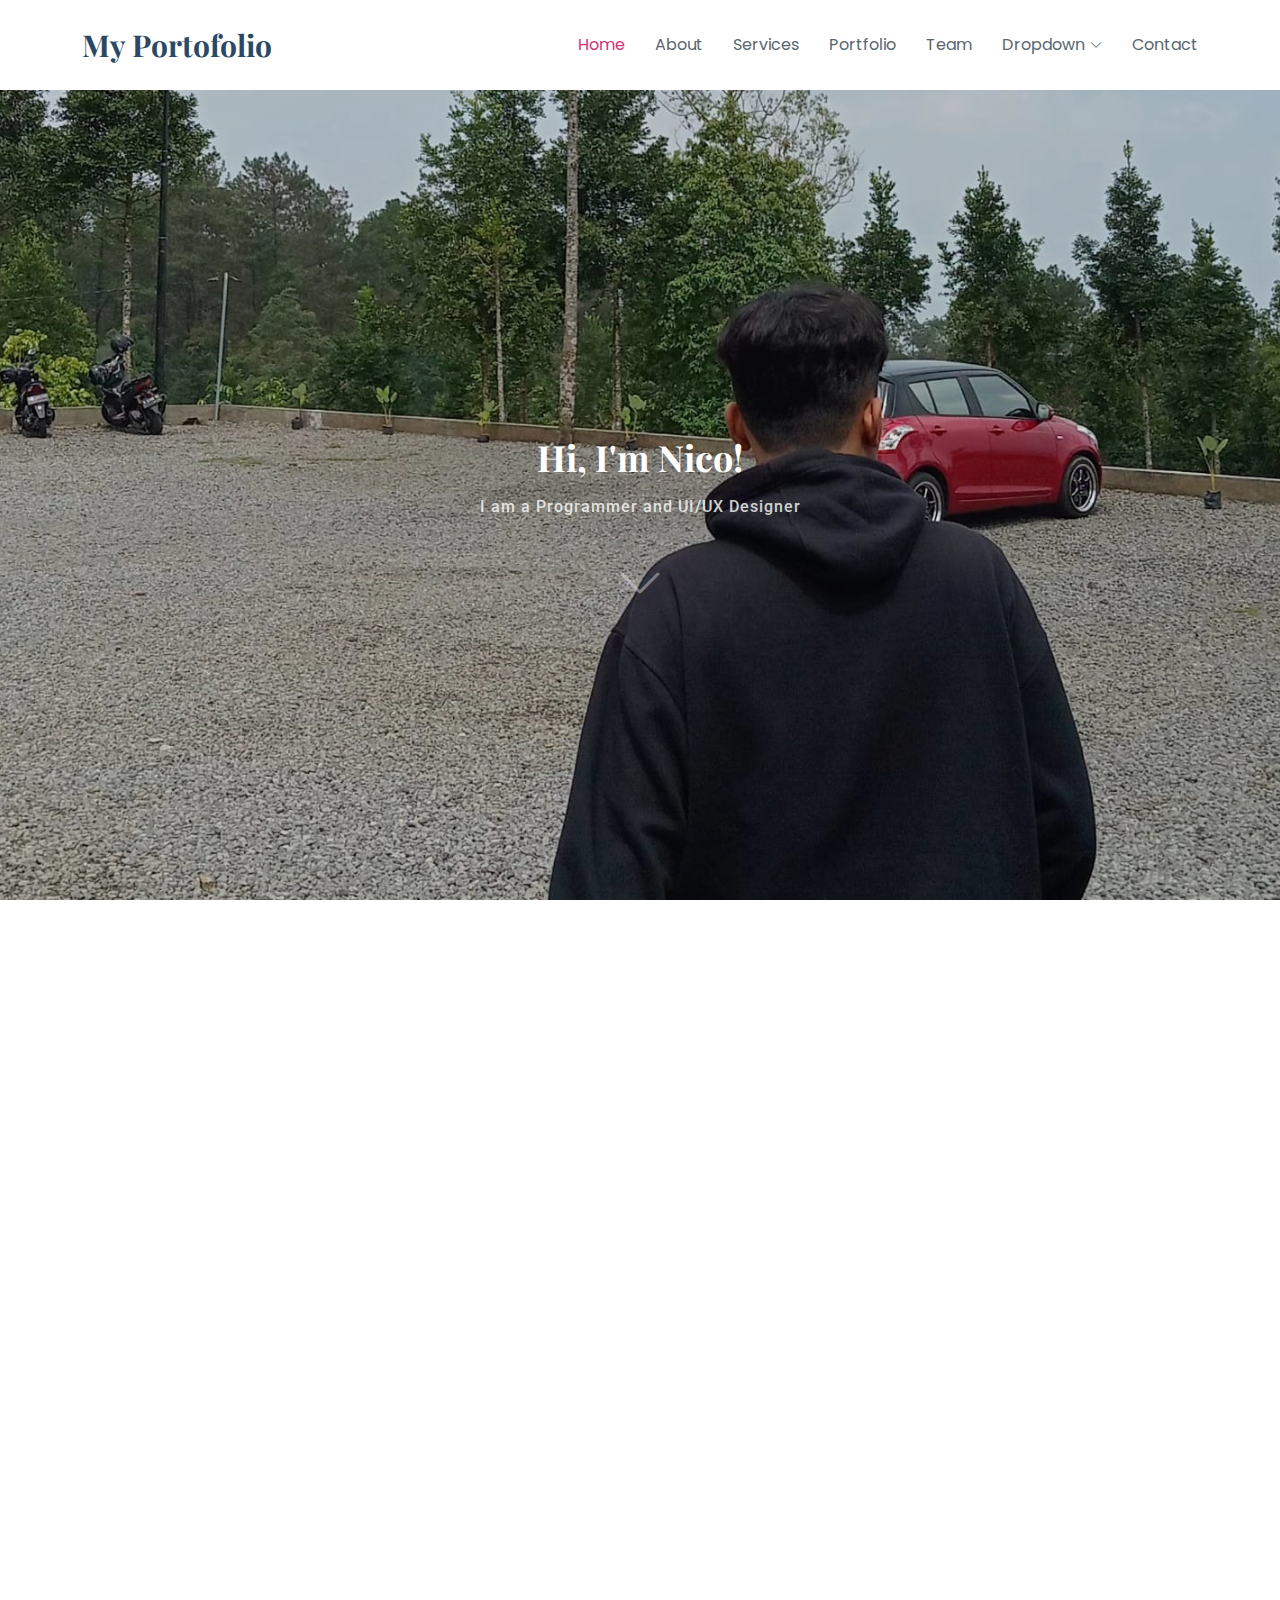
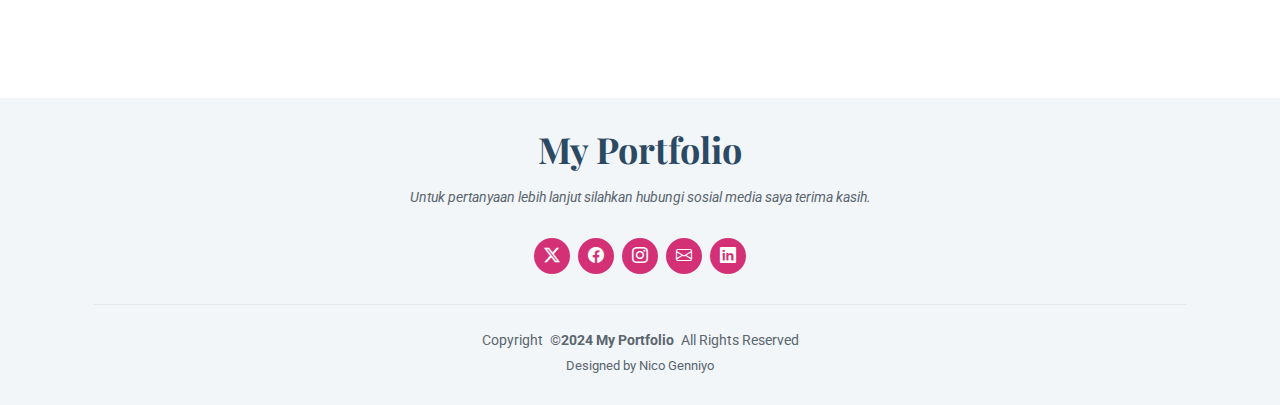
<file: index.html>
<!DOCTYPE html>
<html lang="en">

<head>
  <meta charset="utf-8">
  <meta content="width=device-width, initial-scale=1.0" name="viewport">
  <title>Index - Lonely Bootstrap Template</title>
  <meta name="description" content="">
  <meta name="keywords" content="">

  <!-- Favicons -->
  <link href="assets/img/favicon.png" rel="icon">
  <link href="assets/img/apple-touch-icon.png" rel="apple-touch-icon">

  <!-- Fonts -->
  <link href="https://fonts.googleapis.com" rel="preconnect">
  <link href="https://fonts.gstatic.com" rel="preconnect" crossorigin>
  <link href="https://fonts.googleapis.com/css2?family=Roboto:ital,wght@0,100;0,300;0,400;0,500;0,700;0,900;1,100;1,300;1,400;1,500;1,700;1,900&family=Poppins:ital,wght@0,100;0,200;0,300;0,400;0,500;0,600;0,700;0,800;0,900;1,100;1,200;1,300;1,400;1,500;1,600;1,700;1,800;1,900&family=Playfair+Display:ital,wght@0,400;0,500;0,600;0,700;0,800;0,900;1,400;1,500;1,600;1,700;1,800;1,900&display=swap" rel="stylesheet">

  <!-- Vendor CSS Files -->
  <link href="assets/vendor/bootstrap/css/bootstrap.min.css" rel="stylesheet">
  <link href="assets/vendor/bootstrap-icons/bootstrap-icons.css" rel="stylesheet">
  <link href="assets/vendor/aos/aos.css" rel="stylesheet">
  <link href="assets/vendor/glightbox/css/glightbox.min.css" rel="stylesheet">
  <link href="assets/vendor/swiper/swiper-bundle.min.css" rel="stylesheet">

  <!-- Main CSS File -->
  <link href="assets/css/main.css" rel="stylesheet">

  <!-- =======================================================
  * Template Name: Lonely
  * Template URL: https://bootstrapmade.com/free-html-bootstrap-template-lonely/
  * Updated: Aug 07 2024 with Bootstrap v5.3.3
  * Author: BootstrapMade.com
  * License: https://bootstrapmade.com/license/
  ======================================================== -->
</head>

<body class="index-page">

  <header id="header" class="header d-flex align-items-center sticky-top">
    <div class="container-fluid container-xl position-relative d-flex align-items-center justify-content-between">

      <a href="index.html" class="logo d-flex align-items-center">
        <!-- Uncomment the line below if you also wish to use an image logo -->
        <!-- <img src="assets/img/logo.png" alt=""> -->
        <h1 class="sitename">My Portofolio</h1>
      </a>

      <nav id="navmenu" class="navmenu">
        <ul>
          <li><a href="#hero" class="active">Home</a></li>
          <li><a href="#about">About</a></li>
          <li><a href="#services">Services</a></li>
          <li><a href="#portfolio">Portfolio</a></li>
          <li><a href="#team">Team</a></li>
          <li class="dropdown"><a href="#"><span>Dropdown</span> <i class="bi bi-chevron-down toggle-dropdown"></i></a>
            <ul>
              <li><a href="#">Dropdown 1</a></li>
              <li class="dropdown"><a href="#"><span>Deep Dropdown</span> <i class="bi bi-chevron-down toggle-dropdown"></i></a>
                <ul>
                  <li><a href="#">Deep Dropdown 1</a></li>
                  <li><a href="#">Deep Dropdown 2</a></li>
                  <li><a href="#">Deep Dropdown 3</a></li>
                  <li><a href="#">Deep Dropdown 4</a></li>
                  <li><a href="#">Deep Dropdown 5</a></li>
                </ul>
              </li>
              <li><a href="#">Dropdown 2</a></li>
              <li><a href="#">Dropdown 3</a></li>
              <li><a href="#">Dropdown 4</a></li>
            </ul>
          </li>
          <li><a href="#contact">Contact</a></li>
        </ul>
        <i class="mobile-nav-toggle d-xl-none bi bi-list"></i>
      </nav>

    </div>
  </header>

  <main class="main">

    <!-- Hero Section -->
    <section id="hero" class="hero section dark-background">

      <div class="container text-center" data-aos="fade-up" data-aos-delay="100">
        <h2>Hi, I'm Nico!</h2>
        <p>I am a Programmer and UI/UX Designer<br></p>
        <a href="#about" class="btn-scroll" title="Scroll Down"><i class="bi bi-chevron-down"></i></a>
      </div>

    </section><!-- /Hero Section -->

    <!-- About Section -->
    <section id="about" class="about section">

      <!-- Section Title -->
      <div class="container section-title" data-aos="fade-up">
        <h2>About</h2>
        <p>Saya adalah Mahasiswa aktif Universitas Bina Sarana Informatika jurusan Sistem Informasi. Berpengalaman dalam
          pengembangan website, database dan pemrograman (HTML, CSS, Javascript, PHP, Python, MySQL,& Flutter).
          Memiliki ketertarikan terhadap pemrograman dan database.</p>
      </div><!-- End Section Title -->

      <div class="container" data-aos="fade-up" data-aos-delay="100">

        <div class="row gy-4 justify-content-center">
          <div class="col-lg-4">
            <img src="assets/img/ppbem2.jpg" class="img-fluid" alt="">
          </div>
          <div class="col-lg-8 content">
            <h2>UI/UX Designer &amp; Web Developer.</h2>
            <p class="fst-italic py-3">
              Saya adalah mahasiswa yang mempelajari tentang Web Design, Database, UI/UX & Pemrograman.
            </p>
            <div class="row">
              <div class="col-lg-6">
                <ul>
                  <li><i class="bi bi-chevron-right"></i> <strong>Birthday:</strong> <span>03 April 2004</span></li>
                  <li><i class="bi bi-chevron-right"></i> <strong>Phone:</strong> <span>+62 8xxx xxxx</span></li>
                  <li><i class="bi bi-chevron-right"></i> <strong>City:</strong> <span>Jakarta, Indonesia</span></li>
                </ul>
              </div>
              <div class="col-lg-6">
                <ul>
                  <li><i class="bi bi-chevron-right"></i> <strong>Age:</strong> <span>20</span></li>
                  <li><i class="bi bi-chevron-right"></i> <strong>Email:</strong> <span>xxxxx@gmaiil.com</span></li>
                  <li><i class="bi bi-chevron-right"></i> <strong>Website:</strong> <span>www.example.com</span></li>
                </ul>
              </div>
            </div>
          </div>
        </div>

      </div>

    </section><!-- /About Section -->

    <!-- Skills Section -->
    <section id="skills" class="skills section">

      <!-- Section Title -->
      <div class="container section-title" data-aos="fade-up">
        <h2>Skills</h2>
        <p>Saya menguasai beberapa Skill, Tools, dan Bahasa Pemrograman yang saya gunakan dalam mendesain Web </p>
      </div><!-- End Section Title -->

      <div class="container" data-aos="fade-up" data-aos-delay="100">

        <div class="row skills-content skills-animation">

          <div class="col-lg-6">

            <div class="progress">
              <span class="skill"><span>HTML</span> <i class="val">100%</i></span>
              <div class="progress-bar-wrap">
                <div class="progress-bar" role="progressbar" aria-valuenow="100" aria-valuemin="0" aria-valuemax="100"></div>
              </div>
            </div><!-- End Skills Item -->

            <div class="progress">
              <span class="skill"><span>CSS</span> <i class="val">90%</i></span>
              <div class="progress-bar-wrap">
                <div class="progress-bar" role="progressbar" aria-valuenow="90" aria-valuemin="0" aria-valuemax="100"></div>
              </div>
            </div><!-- End Skills Item -->

            <div class="progress">
              <span class="skill"><span>JavaScript</span> <i class="val">75%</i></span>
              <div class="progress-bar-wrap">
                <div class="progress-bar" role="progressbar" aria-valuenow="75" aria-valuemin="0" aria-valuemax="100"></div>
              </div>
            </div><!-- End Skills Item -->

          </div>

          <div class="col-lg-6">

            <div class="progress">
              <span class="skill"><span>PHP</span> <i class="val">80%</i></span>
              <div class="progress-bar-wrap">
                <div class="progress-bar" role="progressbar" aria-valuenow="80" aria-valuemin="0" aria-valuemax="100"></div>
              </div>
            </div><!-- End Skills Item -->

            <div class="progress">
              <span class="skill"><span>Figma</span> <i class="val">90%</i></span>
              <div class="progress-bar-wrap">
                <div class="progress-bar" role="progressbar" aria-valuenow="90" aria-valuemin="0" aria-valuemax="100"></div>
              </div>
            </div><!-- End Skills Item -->

            <div class="progress">
              <span class="skill"><span>MySQL</span> <i class="val">70%</i></span>
              <div class="progress-bar-wrap">
                <div class="progress-bar" role="progressbar" aria-valuenow="70" aria-valuemin="0" aria-valuemax="100"></div>
              </div>
            </div><!-- End Skills Item -->

          </div>

        </div>

      </div>

    </section><!-- /Skills Section -->

    <!-- Resume Section -->
    <section id="resume" class="resume section light-background">

      <!-- Section Title -->
      <div class="container section-title" data-aos="fade-up">
        <h2>Resume</h2>
        <p>Data Analyst, Python dan SQL, UI/UX Designer, and Web Developer</p>
      </div><!-- End Section Title -->

      <div class="container">

        <div class="row">

          <div class="col-lg-6" data-aos="fade-up" data-aos-delay="100">
            <h3 class="resume-title">Sumary</h3>

            <div class="resume-item pb-0">
              <h4>NICO GENNIYO</h4>
              <p><em>Menganalisa Data dengan Keahlian dalam Excel, Python dan SQL, Pengembangan dan Pemeliharaan situs web dengan menggunakan HTML, CSS, JavaScript untuk Front-End serta Serta PHP, Phyton atau Node.JS untuk Back-End, Membuat mockup dan prototipe untuk menggambarkan ide desain dan fungsionalis menggunakan Figma </em></p>
              <ul>
                <li>Nico Genniyo, Jakarta, Indonesia</li>
                <li>+62 8xxx xxxx xxxx</li>
                <li>gnniyo345@gmail.com</li>
              </ul>
            </div><!-- Edn Resume Item -->

            <h3 class="resume-title">Education</h3>
            <div class="resume-item">
              <h4>Sarjana Komputer &amp; Information System</h4>
              <h5>2022 - Sekarang</h5>
              <p><em>Universitas Bina Sarana Informatika, Jakarta, Indonesia</em></p>
              <p>Mahasiswa aktif jurusan Sistem Informasi, mempelajari matakuliah Web Programming, Sistem Basis Data, Mobile Programming, Analisa Proyek Sistem Informasi dll</p>
            </div><!-- Edn Resume Item -->

            <div class="resume-item">
              <h4>Siswa &amp; IPA</h4>
              <h5>2019 - 2022</h5>
              <p><em>SMAN 76 Jakarta, Jakarta, Indonesia</em></p>
              <p>Siswa lulusan tahun 2022 jurusan IPA yang mempelajari mata pelajaran seperti Kimia, Biologi, Fisika, dan Matematika</p>
            </div><!-- Edn Resume Item -->

          </div>

          <div class="col-lg-6" data-aos="fade-up" data-aos-delay="200">
            <h3 class="resume-title">My Project</h3>
            <div class="resume-item">
              <h4>UI/UX Designer</h4>
              <h5>2022 - Sekarang</h5>
              <ul>
                <li>Membuat Prototipe Mobile Application My Student</li>
                <li>Menyelesaikan projek uas pada matakuliah Interaksi Manusia Komputer, dengan membuat My Student Mobile Application SMKN 36 Jakarta</li>
                <li>Membuat Mock Up Mobile Application Ojek Online menggunakan Figma yang sesuai dengan kebutuhan User</li>
                <li>Membuat Prototipe Mobile Application Online Food Delivery yang terstruktur sesuai dengan kebutuhan User</li>
              </ul>
            </div><!-- Edn Resume Item -->

            <div class="resume-item">
              <h4>Web Developer</h4>
              <h5>2022 - Sekarang</h5>
              <ul>
                <li>Membuat Website Absensi Perusahaan dengan HTML, CSS, JavaScript, dan PHP Menggunakan Bootstrap</li>
                <li>Membuat Website My Student SMKN 36 Jakarta menggunakan Framework CodeIgniter dan Bootstrap sesuai dengan kebutuhan User</li>
                <li>Membuat Situs Web Perpustakaan menggunakan Framework CodeIgniter dengan terstruktur sesuai dengan kebutuhan User</li>
              </ul>
            </div><!-- Edn Resume Item -->

          </div>

        </div>

      </div>

    </section><!-- /Resume Section -->

    <!-- Services Section -->
    <section id="services" class="services section">
      <div class="container">

        <div class="row gy-4">

          <div class="col-xl-3 col-md-6 d-flex" data-aos="fade-up" data-aos-delay="100">
            <div class="service-item position-relative">
              <div class="icon"><i class="bi bi-envelope icon"></i></div>
              <h4><a href="" class="stretched-link">Email</a></h4>
              <p>Hubungi saya untuk lebih lanjut  melalui email</p>
            </div>
          </div><!-- End Service Item -->

          <div class="col-xl-3 col-md-6 d-flex" data-aos="fade-up" data-aos-delay="200">
            <div class="service-item position-relative">
              <div class="icon"><i class="bi bi-list icon"></i></div>
              <h4><a href="" class="stretched-link">Note</a></h4>
              <p>Berikan saya masukkan jika ada yang ingin di sampaikan melalui portofolio ini</p>
            </div>
          </div><!-- End Service Item -->

          <div class="col-xl-3 col-md-6 d-flex" data-aos="fade-up" data-aos-delay="300">
            <div class="service-item position-relative">
              <div class="icon"><i class="bi bi-calendar4-week icon"></i></div>
              <h4><a href="" class="stretched-link">Appointment</a></h4>
              <p>Ajukan janji temu dengan saya secara online</p>
            </div>
          </div><!-- End Service Item -->

          <div class="col-xl-3 col-md-6 d-flex" data-aos="fade-up" data-aos-delay="400">
            <div class="service-item position-relative">
              <div class="icon"><i class="bi bi-linkedin icon"></i></div>
              <h4><a href="" class="stretched-link">LinkedIn</a></h4>
              <p>Bertemanlah dengan saya melalui linkedin</p>
            </div>
          </div><!-- End Service Item -->

        </div>

      </div>

    </section><!-- /Services Section -->

    <!-- Portfolio Section -->
    <section id="portfolio" class="portfolio section light-background">

      <!-- Section Title -->
      <div class="container section-title" data-aos="fade-up">
        <h2>Portfolio</h2>
        <p>Berikut adalah beberapa projek saya menggunakan Tools Figma untuk Prototipe dan mockup, serta HTML, CSS, JavaScript, PHP, dan SQL untuk pembuatan Website</p>
      </div><!-- End Section Title -->

      <div class="container">

        <div class="isotope-layout" data-default-filter="*" data-layout="masonry" data-sort="original-order">

          <ul class="portfolio-filters isotope-filters" data-aos="fade-up" data-aos-delay="100">
            <li data-filter="*" class="filter-active">All</li>
            <li data-filter=".filter-app">App</li>
            <li data-filter=".filter-product">Prototype</li>
            <li data-filter=".filter-branding">Web</li>
          </ul><!-- End Portfolio Filters -->

          <div class="row gy-4 isotope-container" data-aos="fade-up" data-aos-delay="200">

            <div class="col-lg-4 col-md-6 portfolio-item isotope-item filter-app">
              <img src="assets/img/masonry-portfolio/smkm3.png" class="img-fluid" alt="">
              <div class="portfolio-info">
                <h4>Profile Akademik MyStudent</h4>
                <p>Menunjukan Kehadiran, Mata Pelajaran, dan Modul</p>
                <a href="assets/img/masonry-portfolio/smkm3.png" title="App 1" data-gallery="portfolio-gallery-app" class="glightbox preview-link"><i class="bi bi-zoom-in"></i></a>
                <a href="portfolio-details.html" title="More Details" class="details-link"><i class="bi bi-link-45deg"></i></a>
              </div>
            </div><!-- End Portfolio Item -->

            <div class="col-lg-4 col-md-6 portfolio-item isotope-item filter-product">
              <img src="assets/img/masonry-portfolio/ojol2.png" class="img-fluid" alt="">
              <div class="portfolio-info">
                <h4>Sign In GOBER</h4>
                <p>Tampilan untuk anda login ke dalam aplikasi GOBER</p>
                <a href="assets/img/masonry-portfolio/ojol2.png" title="Product 1" data-gallery="portfolio-gallery-product" class="glightbox preview-link"><i class="bi bi-zoom-in"></i></a>
                <a href="portfolio-details.html" title="More Details" class="details-link"><i class="bi bi-link-45deg"></i></a>
              </div>
            </div><!-- End Portfolio Item -->

            <div class="col-lg-4 col-md-6 portfolio-item isotope-item filter-branding">
              <img src="assets/img/masonry-portfolio/ojol4.png" class="img-fluid" alt="">
              <div class="portfolio-info">
                <h4>Booking Driver Online</h4>
                <p>Menampilkan Alamat dan jenis kendaraan yang akan anda pesan di aplikasi GOBER</p>
                <a href="assets/img/masonry-portfolio/ojol4.png" title="Branding 1" data-gallery="portfolio-gallery-branding" class="glightbox preview-link"><i class="bi bi-zoom-in"></i></a>
                <a href="portfolio-details.html" title="More Details" class="details-link"><i class="bi bi-link-45deg"></i></a>
              </div>
            </div><!-- End Portfolio Item -->

            <div class="col-lg-4 col-md-6 portfolio-item isotope-item filter-app">
              <img src="assets/img/masonry-portfolio/smkm2.png" class="img-fluid" alt="">
              <div class="portfolio-info">
                <h4>Home MyStudent</h4>
                <p>Menampilkan halaman home pada aplikasi MyStudent</p>
                <a href="assets/img/masonry-portfolio/smkm2.png" title="App 2" data-gallery="portfolio-gallery-app" class="glightbox preview-link"><i class="bi bi-zoom-in"></i></a>
                <a href="portfolio-details.html" title="More Details" class="details-link"><i class="bi bi-link-45deg"></i></a>
              </div>
            </div><!-- End Portfolio Item -->

            <div class="col-lg-4 col-md-6 portfolio-item isotope-item filter-product">
              <img src="assets/img/masonry-portfolio/burger1.png" class="img-fluid" alt="">
              <div class="portfolio-info">
                <h4>Burger Menu</h4>
                <p>Menampilkan menu burger pada aplikasi Delivery Food Online</p>
                <a href="assets/img/masonry-portfolio/burger1.png" title="Product 2" data-gallery="portfolio-gallery-product" class="glightbox preview-link"><i class="bi bi-zoom-in"></i></a>
                <a href="portfolio-details.html" title="More Details" class="details-link"><i class="bi bi-link-45deg"></i></a>
              </div>
            </div><!-- End Portfolio Item -->

            <div class="col-lg-4 col-md-6 portfolio-item isotope-item filter-branding">
              <img src="assets/img/masonry-portfolio/burger3.png" class="img-fluid" alt="">
              <div class="portfolio-info">
                <h4>Drink Menu</h4>
                <p>Menampilkan jenis-jenis menu minuman yang ada pada aplikasi Delivery Food Online</p>
                <a href="assets/img/masonry-portfolio/burger3.png" title="Branding 2" data-gallery="portfolio-gallery-branding" class="glightbox preview-link"><i class="bi bi-zoom-in"></i></a>
                <a href="portfolio-details.html" title="More Details" class="details-link"><i class="bi bi-link-45deg"></i></a>
              </div>
            </div><!-- End Portfolio Item -->

            <div class="col-lg-4 col-md-6 portfolio-item isotope-item filter-app">
              <img src="assets/img/masonry-portfolio/burger2.png" class="img-fluid" alt="">
              <div class="portfolio-info">
                <h4>Food Menu</h4>
                <p>Menampilkan seluruh menu makanan pada aplikasi Delivery Food Online</p>
                <a href="assets/img/masonry-portfolio/burger2.png" title="App 3" data-gallery="portfolio-gallery-app" class="glightbox preview-link"><i class="bi bi-zoom-in"></i></a>
                <a href="portfolio-details.html" title="More Details" class="details-link"><i class="bi bi-link-45deg"></i></a>
              </div>
            </div><!-- End Portfolio Item -->

            <div class="col-lg-4 col-md-6 portfolio-item isotope-item filter-product">
              <img src="assets/img/masonry-portfolio/ojol1.png" class="img-fluid" alt="">
              <div class="portfolio-info">
                <h4>GOBER</h4>
                <p>Prototipe Mobile Application GOBER</p>
                <a href="assets/img/masonry-portfolio/ojol1.png" title="Product 3" data-gallery="portfolio-gallery-product" class="glightbox preview-link"><i class="bi bi-zoom-in"></i></a>
                <a href="portfolio-details.html" title="More Details" class="details-link"><i class="bi bi-link-45deg"></i></a>
              </div>
            </div><!-- End Portfolio Item -->

            <div class="col-lg-4 col-md-6 portfolio-item isotope-item filter-branding">
              <img src="assets/img/masonry-portfolio/absen2.png" class="img-fluid" alt="">
              <div class="portfolio-info">
                <h4>Dashboard Website SMKN 34 Jakarta</h4>
                <p>Menampilkan halaman Dashboard pada Website SMKN 36 Jakarta</p>
                <a href="assets/img/masonry-portfolio/absen2.png" title="Branding 2" data-gallery="portfolio-gallery-branding" class="glightbox preview-link"><i class="bi bi-zoom-in"></i></a>
                <a href="portfolio-details.html" title="More Details" class="details-link"><i class="bi bi-link-45deg"></i></a>
              </div>
            </div><!-- End Portfolio Item -->

          </div><!-- End Portfolio Container -->

        </div>

      </div>

    </section><!-- /Portfolio Section -->

    <!-- Testimonials Section -->
    <section id="testimonials" class="testimonials section">

      <!-- Section Title -->
      <div class="container section-title" data-aos="fade-up">
        <h2>Testimonials</h2>
        <p>Berikut beberapa testimoni yang diberikan oleh teman-teman saya</p>
      </div><!-- End Section Title -->

      <div class="container" data-aos="fade-up" data-aos-delay="100">

        <div class="swiper init-swiper" data-speed="600" data-delay="5000" data-breakpoints="{ &quot;320&quot;: { &quot;slidesPerView&quot;: 1, &quot;spaceBetween&quot;: 40 }, &quot;1200&quot;: { &quot;slidesPerView&quot;: 3, &quot;spaceBetween&quot;: 40 } }">
          <script type="application/json" class="swiper-config">
            {
              "loop": true,
              "speed": 600,
              "autoplay": {
                "delay": 5000
              },
              "slidesPerView": "auto",
              "pagination": {
                "el": ".swiper-pagination",
                "type": "bullets",
                "clickable": true
              },
              "breakpoints": {
                "320": {
                  "slidesPerView": 1,
                  "spaceBetween": 40
                },
                "1200": {
                  "slidesPerView": 3,
                  "spaceBetween": 20
                }
              }
            }
          </script>
          <div class="swiper-wrapper">

            <div class="swiper-slide">
              <div class="testimonial-item" "="">
            <p>
              <i class=" bi bi-quote quote-icon-left"></i>
                <span>Proin iaculis purus consequat sem cure digni ssim donec porttitora entum suscipit rhoncus. Accusantium quam, ultricies eget id, aliquam eget nibh et. Maecen aliquam, risus at semper.</span>
                <i class="bi bi-quote quote-icon-right"></i>
                </p>
                <img src="assets/img/testimonials/testimonials-1.jpg" class="testimonial-img" alt="">
                <h3>Saul Goodman</h3>
                <h4>Ceo &amp; Founder</h4>
              </div>
            </div><!-- End testimonial item -->

            <div class="swiper-slide">
              <div class="testimonial-item">
                <p>
                  <i class="bi bi-quote quote-icon-left"></i>
                  <span>Export tempor illum tamen malis malis eram quae irure esse labore quem cillum quid malis quorum velit fore eram velit sunt aliqua noster fugiat irure amet legam anim culpa.</span>
                  <i class="bi bi-quote quote-icon-right"></i>
                </p>
                <img src="assets/img/testimonials/testimonials-2.jpg" class="testimonial-img" alt="">
                <h3>Sara Wilsson</h3>
                <h4>Designer</h4>
              </div>
            </div><!-- End testimonial item -->

            <div class="swiper-slide">
              <div class="testimonial-item">
                <p>
                  <i class="bi bi-quote quote-icon-left"></i>
                  <span>Enim nisi quem export duis labore cillum quae magna enim sint quorum nulla quem veniam duis minim tempor labore quem eram duis noster aute amet eram fore quis sint minim.</span>
                  <i class="bi bi-quote quote-icon-right"></i>
                </p>
                <img src="assets/img/testimonials/testimonials-3.jpg" class="testimonial-img" alt="">
                <h3>Jena Karlis</h3>
                <h4>Store Owner</h4>
              </div>
            </div><!-- End testimonial item -->

            <div class="swiper-slide">
              <div class="testimonial-item">
                <p>
                  <i class="bi bi-quote quote-icon-left"></i>
                  <span>Fugiat enim eram quae cillum dolore dolor amet nulla culpa multos export minim fugiat dolor enim duis veniam ipsum anim magna sunt elit fore quem dolore labore illum veniam.</span>
                  <i class="bi bi-quote quote-icon-right"></i>
                </p>
                <img src="assets/img/testimonials/testimonials-4.jpg" class="testimonial-img" alt="">
                <h3>Matt Brandon</h3>
                <h4>Freelancer</h4>
              </div>
            </div><!-- End testimonial item -->

            <div class="swiper-slide">
              <div class="testimonial-item">
                <p>
                  <i class="bi bi-quote quote-icon-left"></i>
                  <span>Quis quorum aliqua sint quem legam fore sunt eram irure aliqua veniam tempor noster veniam sunt culpa nulla illum cillum fugiat legam esse veniam culpa fore nisi cillum quid.</span>
                  <i class="bi bi-quote quote-icon-right"></i>
                </p>
                <img src="assets/img/testimonials/testimonials-5.jpg" class="testimonial-img" alt="">
                <h3>John Larson</h3>
                <h4>Entrepreneur</h4>
              </div>
            </div><!-- End testimonial item -->

          </div>
          <div class="swiper-pagination"></div>
        </div>

      </div>

    </section><!-- /Testimonials Section -->

    <!-- Contact Section -->
    <section id="contact" class="contact section">

      <!-- Section Title -->
      <div class="container section-title" data-aos="fade-up">
        <h2>Contact</h2>
        <p>Silahkan isi formulir di bawah untuk menghubungi saya lebih lanjut</p>
      </div><!-- End Section Title -->

      <div class="container" data-aos="fade" data-aos-delay="100">

        <div class="row gy-4">

          <div class="col-lg-4">
            <div class="info-item d-flex" data-aos="fade-up" data-aos-delay="200">
              <i class="bi bi-geo-alt flex-shrink-0"></i>
              <div>
                <h3>Adress</h3>
                <p>Tipar Cakung, Jakarta, Indonesia 14140</p>
              </div>
            </div><!-- End Info Item -->

            <div class="info-item d-flex" data-aos="fade-up" data-aos-delay="300">
              <i class="bi bi-telephone flex-shrink-0"></i>
              <div>
                <h3>Call Us</h3>
                <p>+62 8xxx xxxx xxxx</p>
              </div>
            </div><!-- End Info Item -->

            <div class="info-item d-flex" data-aos="fade-up" data-aos-delay="400">
              <i class="bi bi-envelope flex-shrink-0"></i>
              <div>
                <h3>Email Us</h3>
                <p>gnniyo345@gmai.com</p>
              </div>
            </div><!-- End Info Item -->

          </div>

          <div class="col-lg-8">
            <form action="forms/contact.php" method="post" class="php-email-form" data-aos="fade-up" data-aos-delay="200">
              <div class="row gy-4">

                <div class="col-md-6">
                  <input type="text" name="name" class="form-control" placeholder="Nama" required="">
                </div>

                <div class="col-md-6 ">
                  <input type="email" class="form-control" name="email" placeholder="Email" required="">
                </div>

                <div class="col-md-12">
                  <input type="text" class="form-control" name="subject" placeholder="Subjek" required="">
                </div>  

                <div class="col-md-12">
                  <textarea class="form-control" name="message" rows="6" placeholder="Pesan" required=""></textarea>
                </div>

                <div class="col-md-12 text-center">
                  <div class="loading">Loading</div>
                  <div class="error-message"></div>
                  <div class="sent-message">Your message has been sent. Thank you!</div>

                  <button type="submit">Send Message</button>
                </div>

              </div>
            </form>
          </div><!-- End Contact Form -->

        </div>

      </div>

    </section><!-- /Contact Section -->

  </main>

  <footer id="footer" class="footer light-background">
    <div class="container">
      <h3 class="sitename">My Portfolio</h3>
      <p>Untuk pertanyaan lebih lanjut silahkan hubungi sosial media saya terima kasih.</p>
      <div class="social-links d-flex justify-content-center">
        <a href=""><i class="bi bi-twitter-x"></i></a>
        <a href=""><i class="bi bi-facebook"></i></a>
        <a href=""><i class="bi bi-instagram"></i></a>
        <a href=""><i class="bi bi-envelope"></i></a>
        <a href=""><i class="bi bi-linkedin"></i></a>
      </div>
      <div class="container">
        <div class="copyright">
          <span>Copyright</span> <strong class="px-1 sitename">©2024 My Portfolio</strong> <span>All Rights Reserved</span>
        </div>
        <div class="credits">
          <!-- All the links in the footer should remain intact. -->
          <!-- You can delete the links only if you've purchased the pro version. -->
          <!-- Purchase the pro version with working PHP/AJAX contact form: [buy-url] -->
          Designed by Nico Genniyo</a>
        </div>
      </div>
    </div>
  </footer>

  <!-- Scroll Top -->
  <a href="#" id="scroll-top" class="scroll-top d-flex align-items-center justify-content-center"><i class="bi bi-arrow-up-short"></i></a>

  <!-- Preloader -->
  <div id="preloader"></div>

  <!-- Vendor JS Files -->
  <script src="assets/vendor/bootstrap/js/bootstrap.bundle.min.js"></script>
  <script src="assets/vendor/php-email-form/validate.js"></script>
  <script src="assets/vendor/aos/aos.js"></script>
  <script src="assets/vendor/waypoints/noframework.waypoints.js"></script>
  <script src="assets/vendor/glightbox/js/glightbox.min.js"></script>
  <script src="assets/vendor/imagesloaded/imagesloaded.pkgd.min.js"></script>
  <script src="assets/vendor/isotope-layout/isotope.pkgd.min.js"></script>
  <script src="assets/vendor/swiper/swiper-bundle.min.js"></script>

  <!-- Main JS File -->
  <script src="assets/js/main.js"></script>

</body>

</html>
</file>
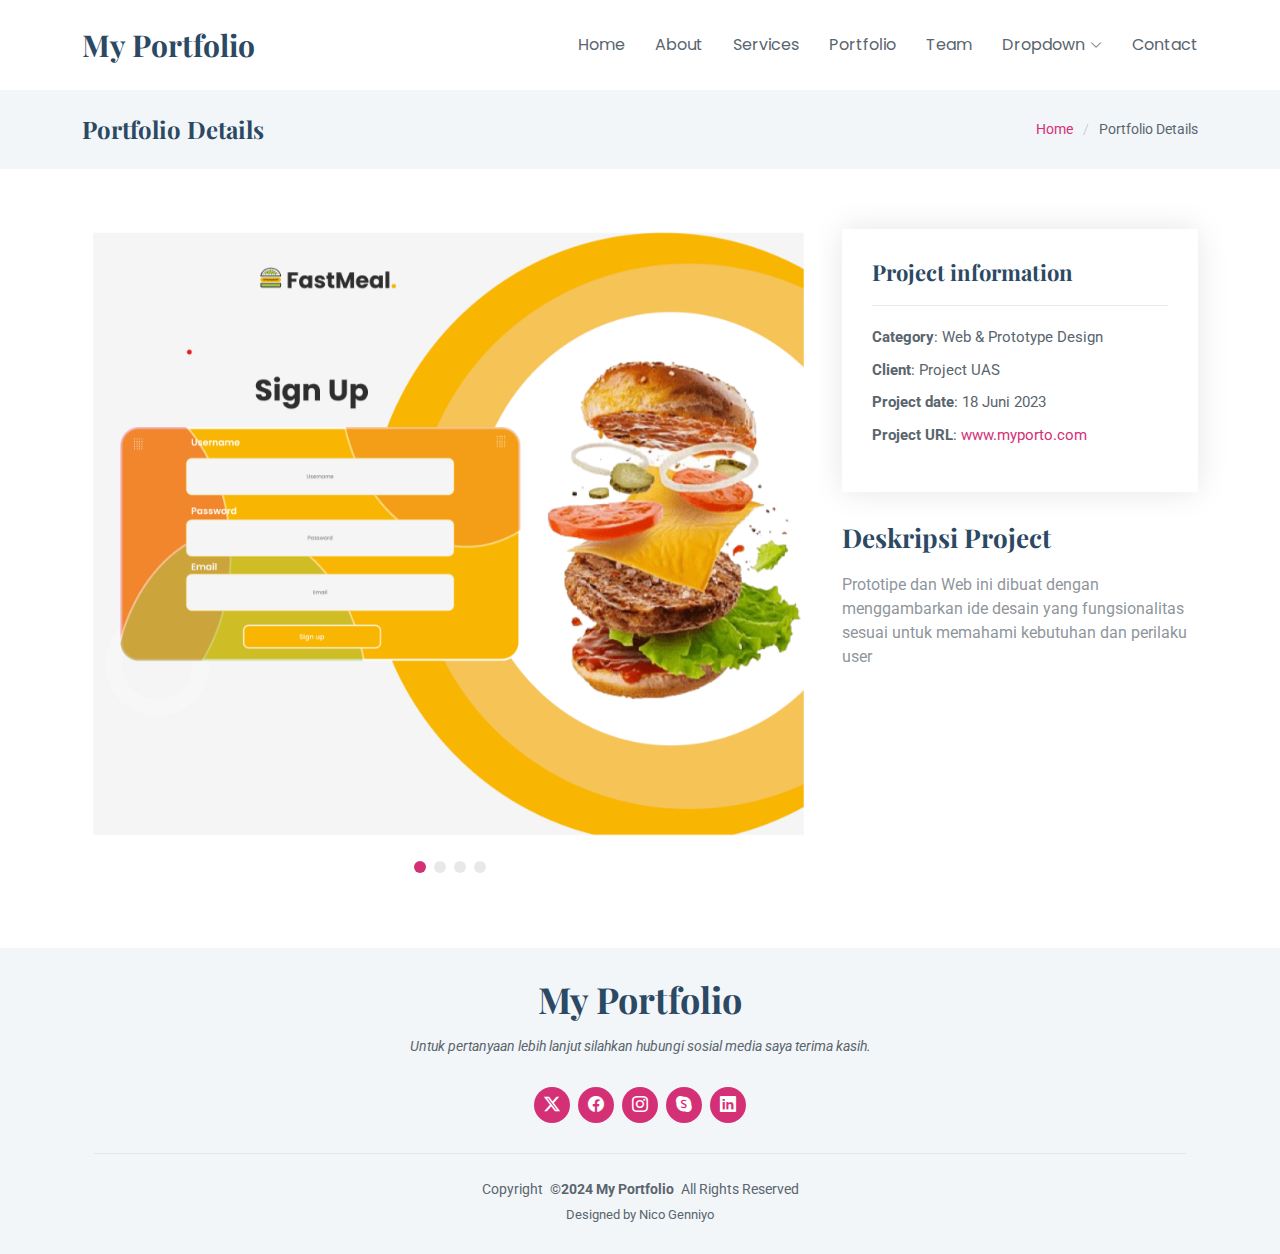
<file: portfolio-details.html>
<!DOCTYPE html>
<html lang="en">

<head>
  <meta charset="utf-8">
  <meta content="width=device-width, initial-scale=1.0" name="viewport">
  <title>Portfolio Details - Lonely Bootstrap Template</title>
  <meta name="description" content="">
  <meta name="keywords" content="">

  <!-- Favicons -->
  <link href="assets/img/favicon.png" rel="icon">
  <link href="assets/img/apple-touch-icon.png" rel="apple-touch-icon">

  <!-- Fonts -->
  <link href="https://fonts.googleapis.com" rel="preconnect">
  <link href="https://fonts.gstatic.com" rel="preconnect" crossorigin>
  <link href="https://fonts.googleapis.com/css2?family=Roboto:ital,wght@0,100;0,300;0,400;0,500;0,700;0,900;1,100;1,300;1,400;1,500;1,700;1,900&family=Poppins:ital,wght@0,100;0,200;0,300;0,400;0,500;0,600;0,700;0,800;0,900;1,100;1,200;1,300;1,400;1,500;1,600;1,700;1,800;1,900&family=Playfair+Display:ital,wght@0,400;0,500;0,600;0,700;0,800;0,900;1,400;1,500;1,600;1,700;1,800;1,900&display=swap" rel="stylesheet">

  <!-- Vendor CSS Files -->
  <link href="assets/vendor/bootstrap/css/bootstrap.min.css" rel="stylesheet">
  <link href="assets/vendor/bootstrap-icons/bootstrap-icons.css" rel="stylesheet">
  <link href="assets/vendor/aos/aos.css" rel="stylesheet">
  <link href="assets/vendor/glightbox/css/glightbox.min.css" rel="stylesheet">
  <link href="assets/vendor/swiper/swiper-bundle.min.css" rel="stylesheet">

  <!-- Main CSS File -->
  <link href="assets/css/main.css" rel="stylesheet">

  <!-- =======================================================
  * Template Name: Lonely
  * Template URL: https://bootstrapmade.com/free-html-bootstrap-template-lonely/
  * Updated: Aug 07 2024 with Bootstrap v5.3.3
  * Author: BootstrapMade.com
  * License: https://bootstrapmade.com/license/
  ======================================================== -->
</head>

<body class="portfolio-details-page">

  <header id="header" class="header d-flex align-items-center sticky-top">
    <div class="container-fluid container-xl position-relative d-flex align-items-center justify-content-between">

      <a href="index.html" class="logo d-flex align-items-center">
        <!-- Uncomment the line below if you also wish to use an image logo -->
        <!-- <img src="assets/img/logo.png" alt=""> -->
        <h1 class="sitename">My Portfolio</h1>
      </a>

      <nav id="navmenu" class="navmenu">
        <ul>
          <li><a href="#hero">Home</a></li>
          <li><a href="#about">About</a></li>
          <li><a href="#services">Services</a></li>
          <li><a href="#portfolio">Portfolio</a></li>
          <li><a href="#team">Team</a></li>
          <li class="dropdown"><a href="#"><span>Dropdown</span> <i class="bi bi-chevron-down toggle-dropdown"></i></a>
            <ul>
              <li><a href="#">Dropdown 1</a></li>
              <li class="dropdown"><a href="#"><span>Deep Dropdown</span> <i class="bi bi-chevron-down toggle-dropdown"></i></a>
                <ul>
                  <li><a href="#">Deep Dropdown 1</a></li>
                  <li><a href="#">Deep Dropdown 2</a></li>
                  <li><a href="#">Deep Dropdown 3</a></li>
                  <li><a href="#">Deep Dropdown 4</a></li>
                  <li><a href="#">Deep Dropdown 5</a></li>
                </ul>
              </li>
              <li><a href="#">Dropdown 2</a></li>
              <li><a href="#">Dropdown 3</a></li>
              <li><a href="#">Dropdown 4</a></li>
            </ul>
          </li>
          <li><a href="#contact">Contact</a></li>
        </ul>
        <i class="mobile-nav-toggle d-xl-none bi bi-list"></i>
      </nav>

    </div>
  </header>

  <main class="main">

    <!-- Page Title -->
    <div class="page-title light-background">
      <div class="container d-lg-flex justify-content-between align-items-center">
        <h1 class="mb-2 mb-lg-0">Portfolio Details</h1>
        <nav class="breadcrumbs">
          <ol>
            <li><a href="index.html">Home</a></li>
            <li class="current">Portfolio Details</li>
          </ol>
        </nav>
      </div>
    </div><!-- End Page Title -->

    <!-- Portfolio Details Section -->
    <section id="portfolio-details" class="portfolio-details section">

      <div class="container" data-aos="fade-up" data-aos-delay="100">

        <div class="row gy-4">

          <div class="col-lg-8">
            <div class="portfolio-details-slider swiper init-swiper">

              <script type="application/json" class="swiper-config">
                {
                  "loop": true,
                  "speed": 600,
                  "autoplay": {
                    "delay": 5000
                  },
                  "slidesPerView": "auto",
                  "pagination": {
                    "el": ".swiper-pagination",
                    "type": "bullets",
                    "clickable": true
                  }
                }
              </script>

              <div class="swiper-wrapper align-items-center">

                <div class="swiper-slide">
                  <img src="assets/img/portfolio/burger.png" alt="">
                </div>

                <div class="swiper-slide">
                  <img src="assets/img/portfolio/smkm.png" alt="">
                </div>

                <div class="swiper-slide">
                  <img src="assets/img/portfolio/ojol.png" alt="">
                </div>

                <div class="swiper-slide">
                  <img src="assets/img/portfolio/websmk.png" alt="">
                </div>

              </div>
              <div class="swiper-pagination"></div>
            </div>
          </div>

          <div class="col-lg-4">
            <div class="portfolio-info" data-aos="fade-up" data-aos-delay="200">
              <h3>Project information</h3>
              <ul>
                <li><strong>Category</strong>: Web & Prototype Design</li>
                <li><strong>Client</strong>: Project UAS</li>
                <li><strong>Project date</strong>: 18 Juni 2023</li>
                <li><strong>Project URL</strong>: <a href="#">www.myporto.com</a></li>
              </ul>
            </div>
            <div class="portfolio-description" data-aos="fade-up" data-aos-delay="300">
              <h2>Deskripsi Project</h2>
              <p>
                Prototipe dan Web ini dibuat dengan menggambarkan ide desain yang fungsionalitas sesuai untuk memahami kebutuhan dan perilaku user
              </p>
            </div>
          </div>

        </div>

      </div>

    </section><!-- /Portfolio Details Section -->

  </main>

  <footer id="footer" class="footer light-background">
    <div class="container">
      <h3 class="sitename">My Portfolio</h3>
      <p>Untuk pertanyaan lebih lanjut silahkan hubungi sosial media saya terima kasih.</p>
      <div class="social-links d-flex justify-content-center">
        <a href=""><i class="bi bi-twitter-x"></i></a>
        <a href=""><i class="bi bi-facebook"></i></a>
        <a href=""><i class="bi bi-instagram"></i></a>
        <a href=""><i class="bi bi-skype"></i></a>
        <a href=""><i class="bi bi-linkedin"></i></a>
      </div>
      <div class="container">
        <div class="copyright">
          <span>Copyright</span> <strong class="px-1 sitename">©2024 My Portfolio</strong> <span>All Rights Reserved</span>
        </div>
        <div class="credits">
          <!-- All the links in the footer should remain intact. -->
          <!-- You can delete the links only if you've purchased the pro version. -->
          <!-- Purchase the pro version with working PHP/AJAX contact form: [buy-url] -->
          Designed by Nico Genniyo</a>
        </div>
      </div>
    </div>
  </footer>

  <!-- Scroll Top -->
  <a href="#" id="scroll-top" class="scroll-top d-flex align-items-center justify-content-center"><i class="bi bi-arrow-up-short"></i></a>

  <!-- Preloader -->
  <div id="preloader"></div>

  <!-- Vendor JS Files -->
  <script src="assets/vendor/bootstrap/js/bootstrap.bundle.min.js"></script>
  <script src="assets/vendor/php-email-form/validate.js"></script>
  <script src="assets/vendor/aos/aos.js"></script>
  <script src="assets/vendor/waypoints/noframework.waypoints.js"></script>
  <script src="assets/vendor/glightbox/js/glightbox.min.js"></script>
  <script src="assets/vendor/imagesloaded/imagesloaded.pkgd.min.js"></script>
  <script src="assets/vendor/isotope-layout/isotope.pkgd.min.js"></script>
  <script src="assets/vendor/swiper/swiper-bundle.min.js"></script>

  <!-- Main JS File -->
  <script src="assets/js/main.js"></script>

</body>

</html>
</file>
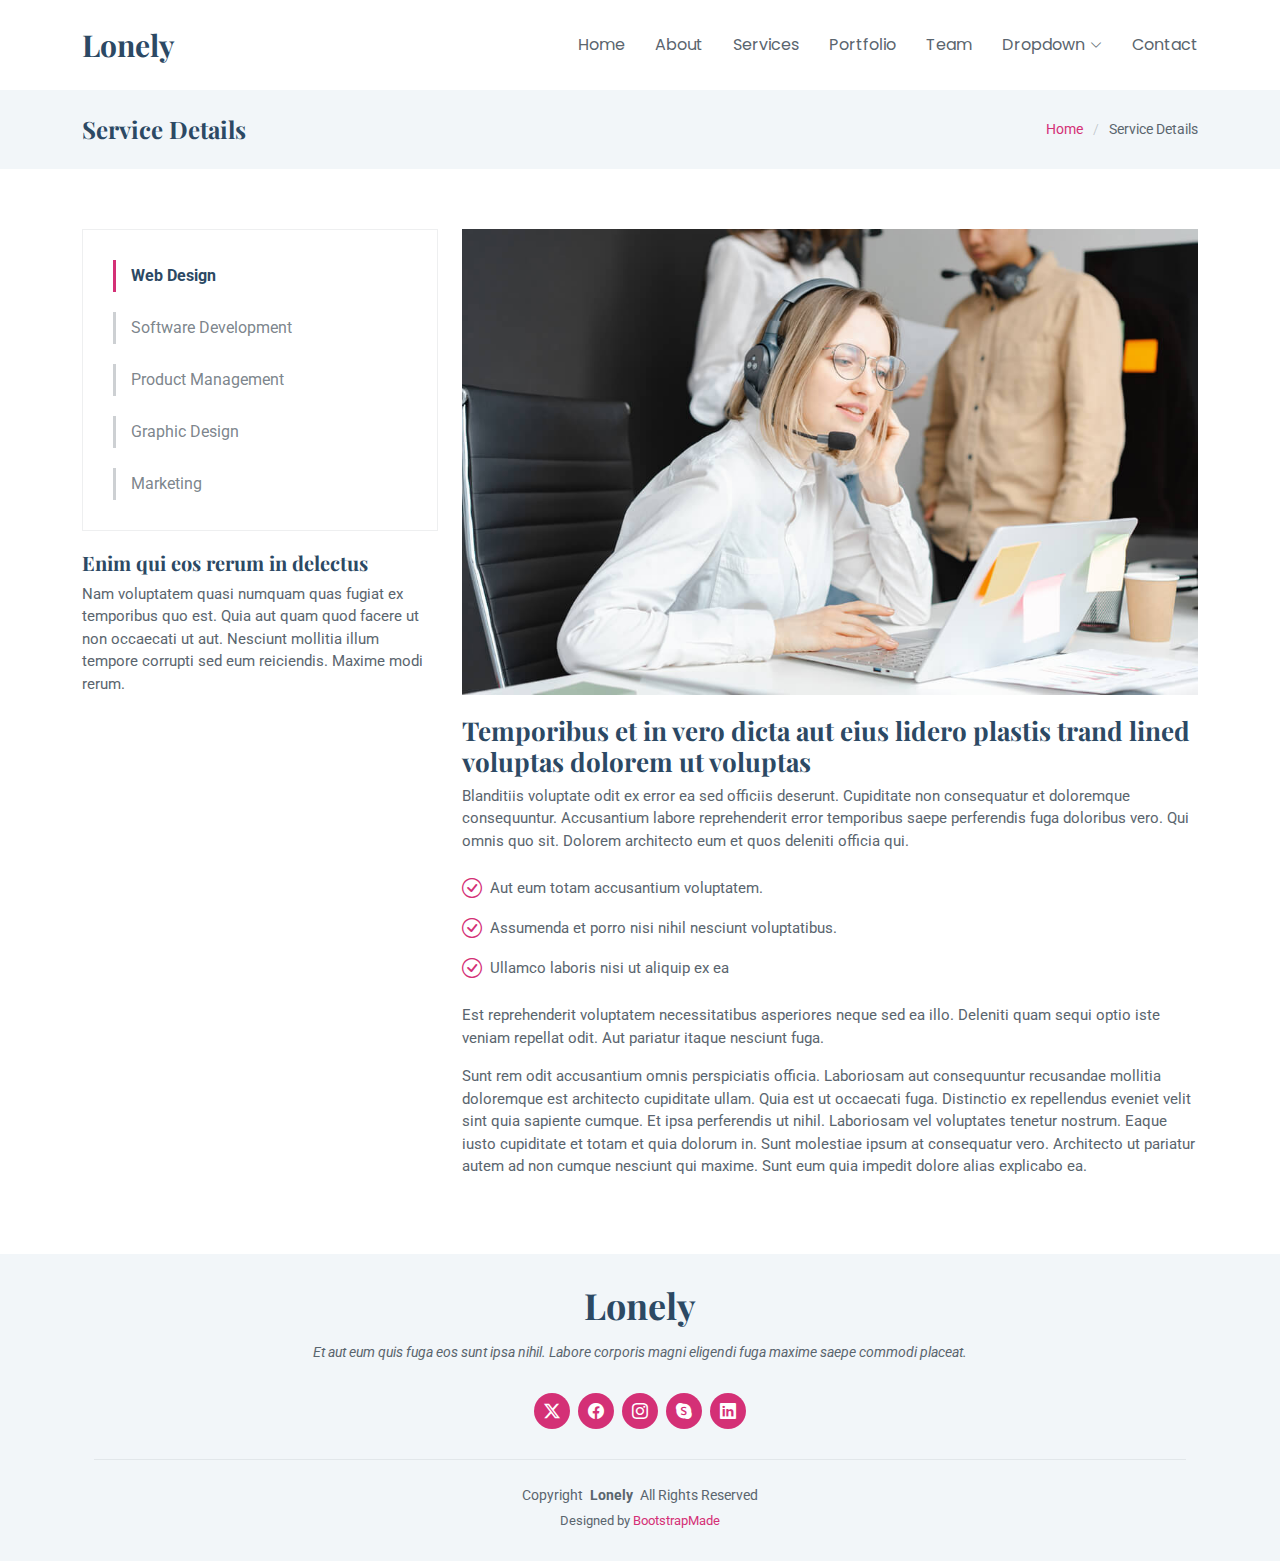
<file: service-details.html>
<!DOCTYPE html>
<html lang="en">

<head>
  <meta charset="utf-8">
  <meta content="width=device-width, initial-scale=1.0" name="viewport">
  <title>Service Details - Lonely Bootstrap Template</title>
  <meta name="description" content="">
  <meta name="keywords" content="">

  <!-- Favicons -->
  <link href="assets/img/favicon.png" rel="icon">
  <link href="assets/img/apple-touch-icon.png" rel="apple-touch-icon">

  <!-- Fonts -->
  <link href="https://fonts.googleapis.com" rel="preconnect">
  <link href="https://fonts.gstatic.com" rel="preconnect" crossorigin>
  <link href="https://fonts.googleapis.com/css2?family=Roboto:ital,wght@0,100;0,300;0,400;0,500;0,700;0,900;1,100;1,300;1,400;1,500;1,700;1,900&family=Poppins:ital,wght@0,100;0,200;0,300;0,400;0,500;0,600;0,700;0,800;0,900;1,100;1,200;1,300;1,400;1,500;1,600;1,700;1,800;1,900&family=Playfair+Display:ital,wght@0,400;0,500;0,600;0,700;0,800;0,900;1,400;1,500;1,600;1,700;1,800;1,900&display=swap" rel="stylesheet">

  <!-- Vendor CSS Files -->
  <link href="assets/vendor/bootstrap/css/bootstrap.min.css" rel="stylesheet">
  <link href="assets/vendor/bootstrap-icons/bootstrap-icons.css" rel="stylesheet">
  <link href="assets/vendor/aos/aos.css" rel="stylesheet">
  <link href="assets/vendor/glightbox/css/glightbox.min.css" rel="stylesheet">
  <link href="assets/vendor/swiper/swiper-bundle.min.css" rel="stylesheet">

  <!-- Main CSS File -->
  <link href="assets/css/main.css" rel="stylesheet">

  <!-- =======================================================
  * Template Name: Lonely
  * Template URL: https://bootstrapmade.com/free-html-bootstrap-template-lonely/
  * Updated: Aug 07 2024 with Bootstrap v5.3.3
  * Author: BootstrapMade.com
  * License: https://bootstrapmade.com/license/
  ======================================================== -->
</head>

<body class="service-details-page">

  <header id="header" class="header d-flex align-items-center sticky-top">
    <div class="container-fluid container-xl position-relative d-flex align-items-center justify-content-between">

      <a href="index.html" class="logo d-flex align-items-center">
        <!-- Uncomment the line below if you also wish to use an image logo -->
        <!-- <img src="assets/img/logo.png" alt=""> -->
        <h1 class="sitename">Lonely</h1>
      </a>

      <nav id="navmenu" class="navmenu">
        <ul>
          <li><a href="#hero">Home</a></li>
          <li><a href="#about">About</a></li>
          <li><a href="#services">Services</a></li>
          <li><a href="#portfolio">Portfolio</a></li>
          <li><a href="#team">Team</a></li>
          <li class="dropdown"><a href="#"><span>Dropdown</span> <i class="bi bi-chevron-down toggle-dropdown"></i></a>
            <ul>
              <li><a href="#">Dropdown 1</a></li>
              <li class="dropdown"><a href="#"><span>Deep Dropdown</span> <i class="bi bi-chevron-down toggle-dropdown"></i></a>
                <ul>
                  <li><a href="#">Deep Dropdown 1</a></li>
                  <li><a href="#">Deep Dropdown 2</a></li>
                  <li><a href="#">Deep Dropdown 3</a></li>
                  <li><a href="#">Deep Dropdown 4</a></li>
                  <li><a href="#">Deep Dropdown 5</a></li>
                </ul>
              </li>
              <li><a href="#">Dropdown 2</a></li>
              <li><a href="#">Dropdown 3</a></li>
              <li><a href="#">Dropdown 4</a></li>
            </ul>
          </li>
          <li><a href="#contact">Contact</a></li>
        </ul>
        <i class="mobile-nav-toggle d-xl-none bi bi-list"></i>
      </nav>

    </div>
  </header>

  <main class="main">

    <!-- Page Title -->
    <div class="page-title light-background">
      <div class="container d-lg-flex justify-content-between align-items-center">
        <h1 class="mb-2 mb-lg-0">Service Details</h1>
        <nav class="breadcrumbs">
          <ol>
            <li><a href="index.html">Home</a></li>
            <li class="current">Service Details</li>
          </ol>
        </nav>
      </div>
    </div><!-- End Page Title -->

    <!-- Service Details Section -->
    <section id="service-details" class="service-details section">

      <div class="container">

        <div class="row gy-4">

          <div class="col-lg-4" data-aos="fade-up" data-aos-delay="100">
            <div class="services-list">
              <a href="#" class="active">Web Design</a>
              <a href="#">Software Development</a>
              <a href="#">Product Management</a>
              <a href="#">Graphic Design</a>
              <a href="#">Marketing</a>
            </div>

            <h4>Enim qui eos rerum in delectus</h4>
            <p>Nam voluptatem quasi numquam quas fugiat ex temporibus quo est. Quia aut quam quod facere ut non occaecati ut aut. Nesciunt mollitia illum tempore corrupti sed eum reiciendis. Maxime modi rerum.</p>
          </div>

          <div class="col-lg-8" data-aos="fade-up" data-aos-delay="200">
            <img src="assets/img/services.jpg" alt="" class="img-fluid services-img">
            <h3>Temporibus et in vero dicta aut eius lidero plastis trand lined voluptas dolorem ut voluptas</h3>
            <p>
              Blanditiis voluptate odit ex error ea sed officiis deserunt. Cupiditate non consequatur et doloremque consequuntur. Accusantium labore reprehenderit error temporibus saepe perferendis fuga doloribus vero. Qui omnis quo sit. Dolorem architecto eum et quos deleniti officia qui.
            </p>
            <ul>
              <li><i class="bi bi-check-circle"></i> <span>Aut eum totam accusantium voluptatem.</span></li>
              <li><i class="bi bi-check-circle"></i> <span>Assumenda et porro nisi nihil nesciunt voluptatibus.</span></li>
              <li><i class="bi bi-check-circle"></i> <span>Ullamco laboris nisi ut aliquip ex ea</span></li>
            </ul>
            <p>
              Est reprehenderit voluptatem necessitatibus asperiores neque sed ea illo. Deleniti quam sequi optio iste veniam repellat odit. Aut pariatur itaque nesciunt fuga.
            </p>
            <p>
              Sunt rem odit accusantium omnis perspiciatis officia. Laboriosam aut consequuntur recusandae mollitia doloremque est architecto cupiditate ullam. Quia est ut occaecati fuga. Distinctio ex repellendus eveniet velit sint quia sapiente cumque. Et ipsa perferendis ut nihil. Laboriosam vel voluptates tenetur nostrum. Eaque iusto cupiditate et totam et quia dolorum in. Sunt molestiae ipsum at consequatur vero. Architecto ut pariatur autem ad non cumque nesciunt qui maxime. Sunt eum quia impedit dolore alias explicabo ea.
            </p>
          </div>

        </div>

      </div>

    </section><!-- /Service Details Section -->

  </main>

  <footer id="footer" class="footer light-background">
    <div class="container">
      <h3 class="sitename">Lonely</h3>
      <p>Et aut eum quis fuga eos sunt ipsa nihil. Labore corporis magni eligendi fuga maxime saepe commodi placeat.</p>
      <div class="social-links d-flex justify-content-center">
        <a href=""><i class="bi bi-twitter-x"></i></a>
        <a href=""><i class="bi bi-facebook"></i></a>
        <a href=""><i class="bi bi-instagram"></i></a>
        <a href=""><i class="bi bi-skype"></i></a>
        <a href=""><i class="bi bi-linkedin"></i></a>
      </div>
      <div class="container">
        <div class="copyright">
          <span>Copyright</span> <strong class="px-1 sitename">Lonely</strong> <span>All Rights Reserved</span>
        </div>
        <div class="credits">
          <!-- All the links in the footer should remain intact. -->
          <!-- You can delete the links only if you've purchased the pro version. -->
          <!-- Licensing information: https://bootstrapmade.com/license/ -->
          <!-- Purchase the pro version with working PHP/AJAX contact form: [buy-url] -->
          Designed by <a href="https://bootstrapmade.com/">BootstrapMade</a>
        </div>
      </div>
    </div>
  </footer>

  <!-- Scroll Top -->
  <a href="#" id="scroll-top" class="scroll-top d-flex align-items-center justify-content-center"><i class="bi bi-arrow-up-short"></i></a>

  <!-- Preloader -->
  <div id="preloader"></div>

  <!-- Vendor JS Files -->
  <script src="assets/vendor/bootstrap/js/bootstrap.bundle.min.js"></script>
  <script src="assets/vendor/php-email-form/validate.js"></script>
  <script src="assets/vendor/aos/aos.js"></script>
  <script src="assets/vendor/waypoints/noframework.waypoints.js"></script>
  <script src="assets/vendor/glightbox/js/glightbox.min.js"></script>
  <script src="assets/vendor/imagesloaded/imagesloaded.pkgd.min.js"></script>
  <script src="assets/vendor/isotope-layout/isotope.pkgd.min.js"></script>
  <script src="assets/vendor/swiper/swiper-bundle.min.js"></script>

  <!-- Main JS File -->
  <script src="assets/js/main.js"></script>

</body>

</html>
</file>
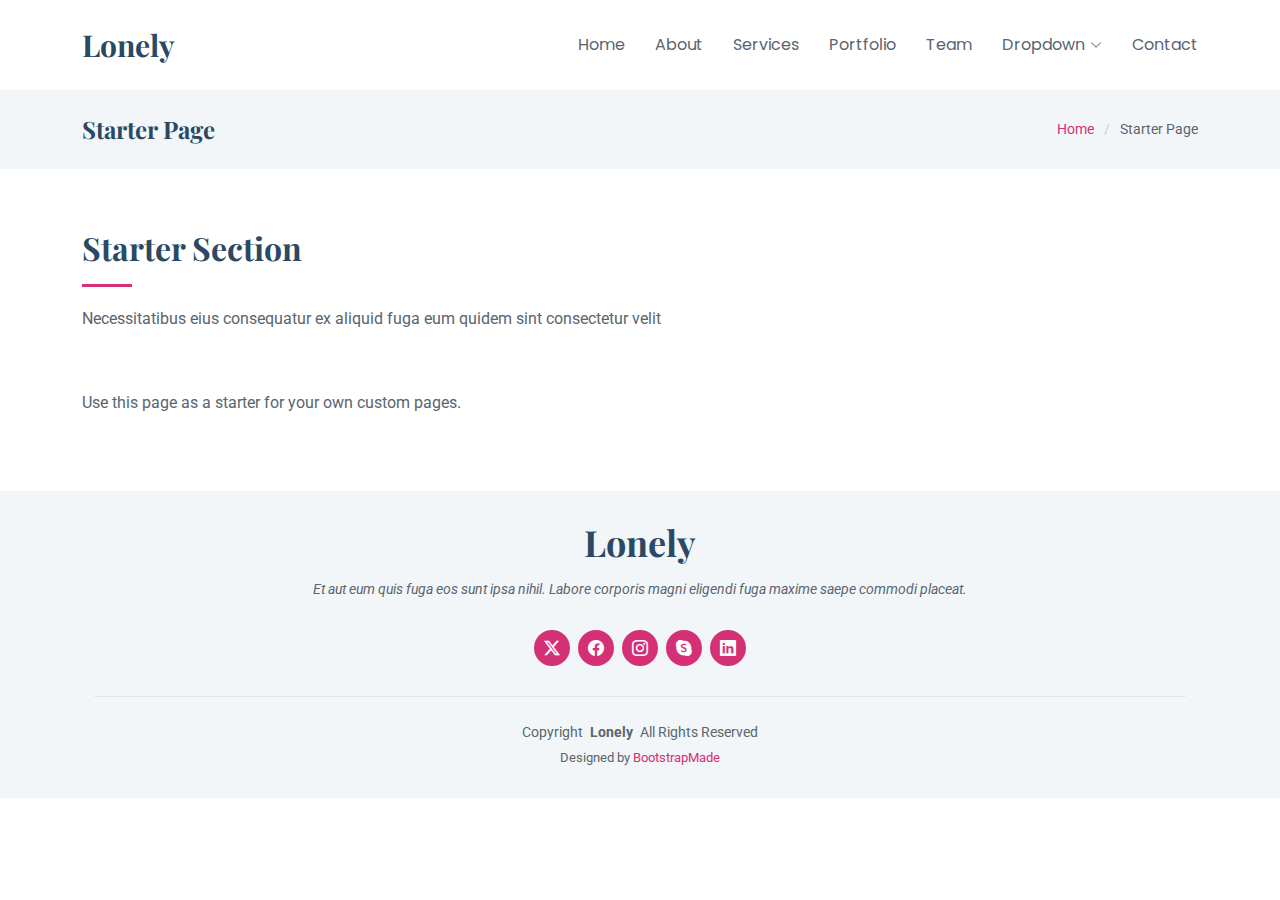
<file: starter-page.html>
<!DOCTYPE html>
<html lang="en">

<head>
  <meta charset="utf-8">
  <meta content="width=device-width, initial-scale=1.0" name="viewport">
  <title>Starter Page - Lonely Bootstrap Template</title>
  <meta name="description" content="">
  <meta name="keywords" content="">

  <!-- Favicons -->
  <link href="assets/img/favicon.png" rel="icon">
  <link href="assets/img/apple-touch-icon.png" rel="apple-touch-icon">

  <!-- Fonts -->
  <link href="https://fonts.googleapis.com" rel="preconnect">
  <link href="https://fonts.gstatic.com" rel="preconnect" crossorigin>
  <link href="https://fonts.googleapis.com/css2?family=Roboto:ital,wght@0,100;0,300;0,400;0,500;0,700;0,900;1,100;1,300;1,400;1,500;1,700;1,900&family=Poppins:ital,wght@0,100;0,200;0,300;0,400;0,500;0,600;0,700;0,800;0,900;1,100;1,200;1,300;1,400;1,500;1,600;1,700;1,800;1,900&family=Playfair+Display:ital,wght@0,400;0,500;0,600;0,700;0,800;0,900;1,400;1,500;1,600;1,700;1,800;1,900&display=swap" rel="stylesheet">

  <!-- Vendor CSS Files -->
  <link href="assets/vendor/bootstrap/css/bootstrap.min.css" rel="stylesheet">
  <link href="assets/vendor/bootstrap-icons/bootstrap-icons.css" rel="stylesheet">
  <link href="assets/vendor/aos/aos.css" rel="stylesheet">
  <link href="assets/vendor/glightbox/css/glightbox.min.css" rel="stylesheet">
  <link href="assets/vendor/swiper/swiper-bundle.min.css" rel="stylesheet">

  <!-- Main CSS File -->
  <link href="assets/css/main.css" rel="stylesheet">

  <!-- =======================================================
  * Template Name: Lonely
  * Template URL: https://bootstrapmade.com/free-html-bootstrap-template-lonely/
  * Updated: Aug 07 2024 with Bootstrap v5.3.3
  * Author: BootstrapMade.com
  * License: https://bootstrapmade.com/license/
  ======================================================== -->
</head>

<body class="starter-page-page">

  <header id="header" class="header d-flex align-items-center sticky-top">
    <div class="container-fluid container-xl position-relative d-flex align-items-center justify-content-between">

      <a href="index.html" class="logo d-flex align-items-center">
        <!-- Uncomment the line below if you also wish to use an image logo -->
        <!-- <img src="assets/img/logo.png" alt=""> -->
        <h1 class="sitename">Lonely</h1>
      </a>

      <nav id="navmenu" class="navmenu">
        <ul>
          <li><a href="#hero">Home</a></li>
          <li><a href="#about">About</a></li>
          <li><a href="#services">Services</a></li>
          <li><a href="#portfolio">Portfolio</a></li>
          <li><a href="#team">Team</a></li>
          <li class="dropdown"><a href="#"><span>Dropdown</span> <i class="bi bi-chevron-down toggle-dropdown"></i></a>
            <ul>
              <li><a href="#">Dropdown 1</a></li>
              <li class="dropdown"><a href="#"><span>Deep Dropdown</span> <i class="bi bi-chevron-down toggle-dropdown"></i></a>
                <ul>
                  <li><a href="#">Deep Dropdown 1</a></li>
                  <li><a href="#">Deep Dropdown 2</a></li>
                  <li><a href="#">Deep Dropdown 3</a></li>
                  <li><a href="#">Deep Dropdown 4</a></li>
                  <li><a href="#">Deep Dropdown 5</a></li>
                </ul>
              </li>
              <li><a href="#">Dropdown 2</a></li>
              <li><a href="#">Dropdown 3</a></li>
              <li><a href="#">Dropdown 4</a></li>
            </ul>
          </li>
          <li><a href="#contact">Contact</a></li>
        </ul>
        <i class="mobile-nav-toggle d-xl-none bi bi-list"></i>
      </nav>

    </div>
  </header>

  <main class="main">

    <!-- Page Title -->
    <div class="page-title light-background">
      <div class="container d-lg-flex justify-content-between align-items-center">
        <h1 class="mb-2 mb-lg-0">Starter Page</h1>
        <nav class="breadcrumbs">
          <ol>
            <li><a href="index.html">Home</a></li>
            <li class="current">Starter Page</li>
          </ol>
        </nav>
      </div>
    </div><!-- End Page Title -->

    <!-- Starter Section Section -->
    <section id="starter-section" class="starter-section section">

      <!-- Section Title -->
      <div class="container section-title" data-aos="fade-up">
        <h2>Starter Section</h2>
        <p>Necessitatibus eius consequatur ex aliquid fuga eum quidem sint consectetur velit</p>
      </div><!-- End Section Title -->

      <div class="container" data-aos="fade-up">
        <p>Use this page as a starter for your own custom pages.</p>
      </div>

    </section><!-- /Starter Section Section -->

  </main>

  <footer id="footer" class="footer light-background">
    <div class="container">
      <h3 class="sitename">Lonely</h3>
      <p>Et aut eum quis fuga eos sunt ipsa nihil. Labore corporis magni eligendi fuga maxime saepe commodi placeat.</p>
      <div class="social-links d-flex justify-content-center">
        <a href=""><i class="bi bi-twitter-x"></i></a>
        <a href=""><i class="bi bi-facebook"></i></a>
        <a href=""><i class="bi bi-instagram"></i></a>
        <a href=""><i class="bi bi-skype"></i></a>
        <a href=""><i class="bi bi-linkedin"></i></a>
      </div>
      <div class="container">
        <div class="copyright">
          <span>Copyright</span> <strong class="px-1 sitename">Lonely</strong> <span>All Rights Reserved</span>
        </div>
        <div class="credits">
          <!-- All the links in the footer should remain intact. -->
          <!-- You can delete the links only if you've purchased the pro version. -->
          <!-- Licensing information: https://bootstrapmade.com/license/ -->
          <!-- Purchase the pro version with working PHP/AJAX contact form: [buy-url] -->
          Designed by <a href="https://bootstrapmade.com/">BootstrapMade</a>
        </div>
      </div>
    </div>
  </footer>

  <!-- Scroll Top -->
  <a href="#" id="scroll-top" class="scroll-top d-flex align-items-center justify-content-center"><i class="bi bi-arrow-up-short"></i></a>

  <!-- Preloader -->
  <div id="preloader"></div>

  <!-- Vendor JS Files -->
  <script src="assets/vendor/bootstrap/js/bootstrap.bundle.min.js"></script>
  <script src="assets/vendor/php-email-form/validate.js"></script>
  <script src="assets/vendor/aos/aos.js"></script>
  <script src="assets/vendor/waypoints/noframework.waypoints.js"></script>
  <script src="assets/vendor/glightbox/js/glightbox.min.js"></script>
  <script src="assets/vendor/imagesloaded/imagesloaded.pkgd.min.js"></script>
  <script src="assets/vendor/isotope-layout/isotope.pkgd.min.js"></script>
  <script src="assets/vendor/swiper/swiper-bundle.min.js"></script>

  <!-- Main JS File -->
  <script src="assets/js/main.js"></script>

</body>

</html>
</file>
<file: assets/css/main.css>
/**
* Template Name: Lonely
* Template URL: https://bootstrapmade.com/free-html-bootstrap-template-lonely/
* Updated: Aug 07 2024 with Bootstrap v5.3.3
* Author: BootstrapMade.com
* License: https://bootstrapmade.com/license/
*/

/*--------------------------------------------------------------
# Font & Color Variables
# Help: https://bootstrapmade.com/color-system/
--------------------------------------------------------------*/
/* Fonts */
:root {
  --default-font: "Roboto",  system-ui, -apple-system, "Segoe UI", Roboto, "Helvetica Neue", Arial, "Noto Sans", "Liberation Sans", sans-serif, "Apple Color Emoji", "Segoe UI Emoji", "Segoe UI Symbol", "Noto Color Emoji";
  --heading-font: "Playfair Display",  sans-serif;
  --nav-font: "Poppins",  sans-serif;
}

/* Global Colors - The following color variables are used throughout the website. Updating them here will change the color scheme of the entire website */
:root { 
  --background-color: #ffffff; /* Background color for the entire website, including individual sections */
  --default-color: #5a656e; /* Default color used for the majority of the text content across the entire website */
  --heading-color: #2c4964; /* Color for headings, subheadings and title throughout the website */
  --accent-color: #d43076; /* Accent color that represents your brand on the website. It's used for buttons, links, and other elements that need to stand out */
  --surface-color: #ffffff; /* The surface color is used as a background of boxed elements within sections, such as cards, icon boxes, or other elements that require a visual separation from the global background. */
  --contrast-color: #ffffff; /* Contrast color for text, ensuring readability against backgrounds of accent, heading, or default colors. */
}

/* Nav Menu Colors - The following color variables are used specifically for the navigation menu. They are separate from the global colors to allow for more customization options */
:root {
  --nav-color: #5a656e;  /* The default color of the main navmenu links */
  --nav-hover-color: #d43076; /* Applied to main navmenu links when they are hovered over or active */
  --nav-mobile-background-color: #ffffff; /* Used as the background color for mobile navigation menu */
  --nav-dropdown-background-color: #ffffff; /* Used as the background color for dropdown items that appear when hovering over primary navigation items */
  --nav-dropdown-color: #5a656e; /* Used for navigation links of the dropdown items in the navigation menu. */
  --nav-dropdown-hover-color: #d43076; /* Similar to --nav-hover-color, this color is applied to dropdown navigation links when they are hovered over. */
}

/* Color Presets - These classes override global colors when applied to any section or element, providing reuse of the sam color scheme. */

.light-background {
  --background-color: #f2f6f9;
  --surface-color: #ffffff;
}

.dark-background {
  --background-color: #060606;
  --default-color: #ffffff;
  --heading-color: #ffffff;
  --surface-color: #252525;
  --contrast-color: #ffffff;
}

/* Smooth scroll */
:root {
  scroll-behavior: smooth;
}

/*--------------------------------------------------------------
# General Styling & Shared Classes
--------------------------------------------------------------*/
body {
  color: var(--default-color);
  background-color: var(--background-color);
  font-family: var(--default-font);
}

a {
  color: var(--accent-color);
  text-decoration: none;
  transition: 0.3s;
}

a:hover {
  color: color-mix(in srgb, var(--accent-color), transparent 25%);
  text-decoration: none;
}

h1,
h2,
h3,
h4,
h5,
h6 {
  color: var(--heading-color);
  font-family: var(--heading-font);
}

/* PHP Email Form Messages
------------------------------*/
.php-email-form .error-message {
  display: none;
  background: #df1529;
  color: #ffffff;
  text-align: left;
  padding: 15px;
  margin-bottom: 24px;
  font-weight: 600;
}

.php-email-form .sent-message {
  display: none;
  color: #ffffff;
  background: #059652;
  text-align: center;
  padding: 15px;
  margin-bottom: 24px;
  font-weight: 600;
}

.php-email-form .loading {
  display: none;
  background: var(--surface-color);
  text-align: center;
  padding: 15px;
  margin-bottom: 24px;
}

.php-email-form .loading:before {
  content: "";
  display: inline-block;
  border-radius: 50%;
  width: 24px;
  height: 24px;
  margin: 0 10px -6px 0;
  border: 3px solid var(--accent-color);
  border-top-color: var(--surface-color);
  animation: php-email-form-loading 1s linear infinite;
}

@keyframes php-email-form-loading {
  0% {
    transform: rotate(0deg);
  }

  100% {
    transform: rotate(360deg);
  }
}

/*--------------------------------------------------------------
# Global Header
--------------------------------------------------------------*/
.header {
  color: var(--default-color);
  background-color: var(--background-color);
  padding: 15px 0;
  transition: all 0.5s;
  z-index: 997;
}

.header .logo {
  line-height: 1;
}

.header .logo img {
  max-height: 32px;
  margin-right: 8px;
}

.header .logo h1 {
  font-size: 30px;
  margin: 0;
  font-weight: 700;
  color: var(--heading-color);
}

.scrolled .header {
  box-shadow: 0px 0 18px rgba(0, 0, 0, 0.1);
}

/*--------------------------------------------------------------
# Navigation Menu
--------------------------------------------------------------*/
/* Navmenu - Desktop */
@media (min-width: 1200px) {
  .navmenu {
    padding: 0;
  }

  .navmenu ul {
    margin: 0;
    padding: 0;
    display: flex;
    list-style: none;
    align-items: center;
  }

  .navmenu li {
    position: relative;
  }

  .navmenu a,
  .navmenu a:focus {
    color: var(--nav-color);
    padding: 18px 15px;
    font-size: 16px;
    font-family: var(--nav-font);
    font-weight: 400;
    display: flex;
    align-items: center;
    justify-content: space-between;
    white-space: nowrap;
    transition: 0.3s;
  }

  .navmenu a i,
  .navmenu a:focus i {
    font-size: 12px;
    line-height: 0;
    margin-left: 5px;
    transition: 0.3s;
  }

  .navmenu li:last-child a {
    padding-right: 0;
  }

  .navmenu li:hover>a,
  .navmenu .active,
  .navmenu .active:focus {
    color: var(--nav-hover-color);
  }

  .navmenu .dropdown ul {
    margin: 0;
    padding: 10px 0;
    background: var(--nav-dropdown-background-color);
    display: block;
    position: absolute;
    visibility: hidden;
    left: 14px;
    top: 130%;
    opacity: 0;
    transition: 0.3s;
    border-radius: 4px;
    z-index: 99;
    box-shadow: 0px 0px 30px rgba(0, 0, 0, 0.1);
  }

  .navmenu .dropdown ul li {
    min-width: 200px;
  }

  .navmenu .dropdown ul a {
    padding: 10px 20px;
    font-size: 15px;
    text-transform: none;
    color: var(--nav-dropdown-color);
  }

  .navmenu .dropdown ul a i {
    font-size: 12px;
  }

  .navmenu .dropdown ul a:hover,
  .navmenu .dropdown ul .active:hover,
  .navmenu .dropdown ul li:hover>a {
    color: var(--nav-dropdown-hover-color);
  }

  .navmenu .dropdown:hover>ul {
    opacity: 1;
    top: 100%;
    visibility: visible;
  }

  .navmenu .dropdown .dropdown ul {
    top: 0;
    left: -90%;
    visibility: hidden;
  }

  .navmenu .dropdown .dropdown:hover>ul {
    opacity: 1;
    top: 0;
    left: -100%;
    visibility: visible;
  }
}

/* Navmenu - Mobile */
@media (max-width: 1199px) {
  .mobile-nav-toggle {
    color: var(--nav-color);
    font-size: 28px;
    line-height: 0;
    margin-right: 10px;
    cursor: pointer;
    transition: color 0.3s;
  }

  .navmenu {
    padding: 0;
    z-index: 9997;
  }

  .navmenu ul {
    display: none;
    list-style: none;
    position: absolute;
    inset: 60px 20px 20px 20px;
    padding: 10px 0;
    margin: 0;
    border-radius: 6px;
    background-color: var(--nav-mobile-background-color);
    overflow-y: auto;
    transition: 0.3s;
    z-index: 9998;
    box-shadow: 0px 0px 30px rgba(0, 0, 0, 0.1);
  }

  .navmenu a,
  .navmenu a:focus {
    color: var(--nav-dropdown-color);
    padding: 10px 20px;
    font-family: var(--nav-font);
    font-size: 17px;
    font-weight: 500;
    display: flex;
    align-items: center;
    justify-content: space-between;
    white-space: nowrap;
    transition: 0.3s;
  }

  .navmenu a i,
  .navmenu a:focus i {
    font-size: 12px;
    line-height: 0;
    margin-left: 5px;
    width: 30px;
    height: 30px;
    display: flex;
    align-items: center;
    justify-content: center;
    border-radius: 50%;
    transition: 0.3s;
    background-color: color-mix(in srgb, var(--accent-color), transparent 90%);
  }

  .navmenu a i:hover,
  .navmenu a:focus i:hover {
    background-color: var(--accent-color);
    color: var(--contrast-color);
  }

  .navmenu a:hover,
  .navmenu .active,
  .navmenu .active:focus {
    color: var(--nav-dropdown-hover-color);
  }

  .navmenu .active i,
  .navmenu .active:focus i {
    background-color: var(--accent-color);
    color: var(--contrast-color);
    transform: rotate(180deg);
  }

  .navmenu .dropdown ul {
    position: static;
    display: none;
    z-index: 99;
    padding: 10px 0;
    margin: 10px 20px;
    background-color: var(--nav-dropdown-background-color);
    border: 1px solid color-mix(in srgb, var(--default-color), transparent 90%);
    box-shadow: none;
    transition: all 0.5s ease-in-out;
  }

  .navmenu .dropdown ul ul {
    background-color: rgba(33, 37, 41, 0.1);
  }

  .navmenu .dropdown>.dropdown-active {
    display: block;
    background-color: rgba(33, 37, 41, 0.03);
  }

  .mobile-nav-active {
    overflow: hidden;
  }

  .mobile-nav-active .mobile-nav-toggle {
    color: #fff;
    position: absolute;
    font-size: 32px;
    top: 15px;
    right: 15px;
    margin-right: 0;
    z-index: 9999;
  }

  .mobile-nav-active .navmenu {
    position: fixed;
    overflow: hidden;
    inset: 0;
    background: rgba(33, 37, 41, 0.8);
    transition: 0.3s;
  }

  .mobile-nav-active .navmenu>ul {
    display: block;
  }
}

/*--------------------------------------------------------------
# Global Footer
--------------------------------------------------------------*/
.footer {
  color: var(--default-color);
  background-color: var(--background-color);
  font-size: 14px;
  text-align: center;
  padding: 30px 0;
  position: relative;
}

.footer h3 {
  font-size: 36px;
  font-weight: 700;
  position: relative;
  padding: 0;
  margin: 0 0 15px 0;
}

.footer p {
  font-size: 15;
  font-style: italic;
  padding: 0;
  margin: 0 0 30px 0;
}

.footer .social-links {
  margin: 0 0 30px 0;
}

.footer .social-links a {
  font-size: 16px;
  display: flex;
  align-items: center;
  justify-content: center;
  background: var(--accent-color);
  color: var(--contrast-color);
  line-height: 1;
  margin: 0 4px;
  border-radius: 50%;
  text-align: center;
  width: 36px;
  height: 36px;
  transition: 0.3s;
}

.footer .social-links a:hover {
  background: color-mix(in srgb, var(--accent-color), transparent 20%);
  text-decoration: none;
}

.footer .copyright {
  padding-top: 25px;
  border-top: 1px solid color-mix(in srgb, var(--default-color), transparent 90%);
}

.footer .credits {
  font-size: 13px;
  padding-top: 5px;
}

/*--------------------------------------------------------------
# Preloader
--------------------------------------------------------------*/
#preloader {
  position: fixed;
  inset: 0;
  z-index: 999999;
  overflow: hidden;
  background: var(--background-color);
  transition: all 0.6s ease-out;
}

#preloader:before {
  content: "";
  position: fixed;
  top: calc(50% - 30px);
  left: calc(50% - 30px);
  border: 6px solid #ffffff;
  border-color: var(--accent-color) transparent var(--accent-color) transparent;
  border-radius: 50%;
  width: 60px;
  height: 60px;
  animation: animate-preloader 1.5s linear infinite;
}

@keyframes animate-preloader {
  0% {
    transform: rotate(0deg);
  }

  100% {
    transform: rotate(360deg);
  }
}

/*--------------------------------------------------------------
# Scroll Top Button
--------------------------------------------------------------*/
.scroll-top {
  position: fixed;
  visibility: hidden;
  opacity: 0;
  right: 15px;
  bottom: 15px;
  z-index: 99999;
  background-color: var(--accent-color);
  width: 40px;
  height: 40px;
  border-radius: 4px;
  transition: all 0.4s;
}

.scroll-top i {
  font-size: 24px;
  color: var(--contrast-color);
  line-height: 0;
}

.scroll-top:hover {
  background-color: color-mix(in srgb, var(--accent-color), transparent 20%);
  color: var(--contrast-color);
}

.scroll-top.active {
  visibility: visible;
  opacity: 1;
}

/*--------------------------------------------------------------
# Disable aos animation delay on mobile devices
--------------------------------------------------------------*/
@media screen and (max-width: 768px) {
  [data-aos-delay] {
    transition-delay: 0 !important;
  }
}

/*--------------------------------------------------------------
# Global Page Titles & Breadcrumbs
--------------------------------------------------------------*/
.page-title {
  color: var(--default-color);
  background-color: var(--background-color);
  padding: 25px 0;
  position: relative;
}

.page-title h1 {
  font-size: 24px;
  font-weight: 700;
}

.page-title .breadcrumbs ol {
  display: flex;
  flex-wrap: wrap;
  list-style: none;
  padding: 0;
  margin: 0;
  font-size: 14px;
  font-weight: 400;
}

.page-title .breadcrumbs ol li+li {
  padding-left: 10px;
}

.page-title .breadcrumbs ol li+li::before {
  content: "/";
  display: inline-block;
  padding-right: 10px;
  color: color-mix(in srgb, var(--default-color), transparent 70%);
}

/*--------------------------------------------------------------
# Global Sections
--------------------------------------------------------------*/
section,
.section {
  color: var(--default-color);
  background-color: var(--background-color);
  padding: 60px 0;
  scroll-margin-top: 90px;
  overflow: clip;
}

@media (max-width: 1199px) {

  section,
  .section {
    scroll-margin-top: 66px;
  }
}

/*--------------------------------------------------------------
# Global Section Titles
--------------------------------------------------------------*/
.section-title {
  padding-bottom: 60px;
  position: relative;
}

.section-title h2 {
  font-size: 32px;
  font-weight: 700;
  margin-bottom: 20px;
  padding-bottom: 20px;
  position: relative;
}

.section-title h2:after {
  content: "";
  position: absolute;
  display: block;
  width: 50px;
  height: 3px;
  background: var(--accent-color);
  left: 0;
  right: 0;
  bottom: 0;
}

.section-title p {
  margin-bottom: 0;
}

/*--------------------------------------------------------------
# Hero Section
--------------------------------------------------------------*/
.hero {
  background: url(../img/bg1.jpg) top center no-repeat;
  background-size: cover;
  width: 100%;
  min-height: 90vh;
  position: relative;
  padding: 120px 0 60px 0;
  display: flex;
  align-items: center;
  justify-content: center;
}

.hero:before {
  content: "";
  background: color-mix(in srgb, var(--background-color), transparent 90%);
  position: absolute;
  inset: 0;
  z-index: 2;
}

.hero img {
  position: absolute;
  inset: 0;
  display: block;
  width: 100%;
  height: 100%;
  object-fit: cover;
  z-index: 1;
}

.hero .container {
  position: relative;
  z-index: 3;
}

.hero h2 {
  margin: 0;
  font-size: 36px;
  font-weight: 700;
  line-height: 56px;
}

.hero p {
  color: color-mix(in srgb, var(--default-color), transparent 20%);
  margin: 10px 0 0 0;
  font-size: 16px;
  font-weight: 500;
  letter-spacing: 1px;
}

@media (max-width: 640px) {
  .hero h1 {
    font-size: 30px;
    line-height: 36px;
  }
}

.hero .btn-scroll {
  transition: 0.4s;
  color: color-mix(in srgb, var(--default-color), transparent 60%);
  display: block;
  margin-top: 30px;
  animation: btn-up-down 1s ease-in-out infinite alternate-reverse both;
}

.hero .btn-scroll i {
  font-size: 48px;
}

.hero .btn-scroll:hover {
  color: var(--accent-color);
}

@keyframes btn-up-down {
  0% {
    transform: translateY(5px);
  }

  100% {
    transform: translateY(-5px);
  }
}

/*--------------------------------------------------------------
# About Section
--------------------------------------------------------------*/
.about .content h2 {
  font-weight: 700;
  font-size: 24px;
}

.about .content ul {
  list-style: none;
  padding: 0;
}

.about .content ul li {
  margin-bottom: 20px;
  display: flex;
  align-items: center;
}

.about .content ul strong {
  margin-right: 10px;
}

.about .content ul i {
  font-size: 16px;
  margin-right: 5px;
  color: var(--accent-color);
  line-height: 0;
}

/*--------------------------------------------------------------
# Skills Section
--------------------------------------------------------------*/
.skills .progress {
  height: 60px;
  display: block;
  background: none;
  border-radius: 0;
}

.skills .progress .skill {
  color: var(--heading-color);
  padding: 0;
  margin: 0 0 6px 0;
  text-transform: uppercase;
  display: block;
  font-weight: 600;
  font-family: var(--heading-font);
}

.skills .progress .skill .val {
  float: right;
  font-style: normal;
}

.skills .progress-bar-wrap {
  background: color-mix(in srgb, var(--default-color), transparent 90%);
  height: 10px;
}

.skills .progress-bar {
  width: 1px;
  height: 10px;
  transition: 0.9s;
  background-color: var(--accent-color);
}

/*--------------------------------------------------------------
# Resume Section
--------------------------------------------------------------*/
.resume .resume-title {
  color: var(--heading-color);
  font-size: 26px;
  font-weight: 700;
  margin-top: 20px;
  margin-bottom: 20px;
}

.resume .resume-item {
  padding: 0 0 20px 20px;
  margin-top: -2px;
  border-left: 2px solid var(--accent-color);
  position: relative;
}

.resume .resume-item h4 {
  line-height: 18px;
  font-size: 18px;
  font-weight: 600;
  text-transform: uppercase;
  color: color-mix(in srgb, var(--default-color), transparent 20%);
  margin-bottom: 10px;
}

.resume .resume-item h5 {
  font-size: 16px;
  padding: 5px 15px;
  display: inline-block;
  font-weight: 600;
  margin-bottom: 10px;
}

.resume .resume-item ul {
  padding-left: 20px;
}

.resume .resume-item ul li {
  padding-bottom: 10px;
}

.resume .resume-item:last-child {
  padding-bottom: 0;
}

.resume .resume-item::before {
  content: "";
  position: absolute;
  width: 16px;
  height: 16px;
  border-radius: 50px;
  left: -9px;
  top: 0;
  background: var(--background-color);
  border: 2px solid var(--accent-color);
}

/*--------------------------------------------------------------
# Services Section
--------------------------------------------------------------*/
.services .service-item {
  background-color: var(--surface-color);
  box-shadow: 0px 0 25px 0 rgba(0, 0, 0, 0.1);
  padding: 50px 30px;
  transition: all 0.3s ease-in-out;
  height: 100%;
  position: relative;
  z-index: 1;
}

.services .service-item:before {
  content: "";
  position: absolute;
  background: var(--accent-color);
  inset: 100% 0 0 0;
  transition: all 0.3s;
  z-index: -1;
}

.services .service-item .icon {
  margin-bottom: 10px;
}

.services .service-item .icon i {
  color: var(--accent-color);
  font-size: 36px;
  transition: ease-in-out 0.3s;
}

.services .service-item h4 {
  font-weight: 700;
  margin-bottom: 15px;
  font-size: 20px;
}

.services .service-item h4 a {
  color: var(--heading-color);
  transition: ease-in-out 0.3s;
}

.services .service-item p {
  line-height: 24px;
  font-size: 14px;
  margin-bottom: 0;
  transition: ease-in-out 0.3s;
}

.services .service-item:hover h4 a,
.services .service-item:hover .icon i,
.services .service-item:hover p {
  color: var(--contrast-color);
}

.services .service-item:hover:before {
  background: var(--accent-color);
  inset: 0;
  border-radius: 0px;
}

/*--------------------------------------------------------------
# Portfolio Section
--------------------------------------------------------------*/
.portfolio .portfolio-filters {
  padding: 0;
  margin: 0 auto 20px auto;
  list-style: none;
  text-align: center;
}

.portfolio .portfolio-filters li {
  background-color: var(--surface-color);
  cursor: pointer;
  display: inline-block;
  padding: 8px 20px 10px 20px;
  margin: 0 2px;
  font-size: 15px;
  font-weight: 500;
  line-height: 1;
  margin-bottom: 5px;
  border-radius: 50px;
  transition: all 0.3s ease-in-out;
}

.portfolio .portfolio-filters li:hover,
.portfolio .portfolio-filters li.filter-active {
  color: var(--contrast-color);
  background-color: var(--accent-color);
}

.portfolio .portfolio-filters li:first-child {
  margin-left: 0;
}

.portfolio .portfolio-filters li:last-child {
  margin-right: 0;
}

@media (max-width: 575px) {
  .portfolio .portfolio-filters li {
    font-size: 14px;
    margin: 0 0 10px 0;
  }
}

.portfolio .portfolio-item {
  position: relative;
  overflow: hidden;
}

.portfolio .portfolio-item .portfolio-info {
  opacity: 0;
  position: absolute;
  left: 12px;
  right: 12px;
  bottom: -100%;
  z-index: 3;
  transition: all ease-in-out 0.5s;
  background: color-mix(in srgb, var(--surface-color), transparent 10%);
  padding: 15px;
}

.portfolio .portfolio-item .portfolio-info h4 {
  font-size: 18px;
  font-weight: 600;
  padding-right: 50px;
}

.portfolio .portfolio-item .portfolio-info p {
  color: color-mix(in srgb, var(--default-color), transparent 30%);
  font-size: 14px;
  margin-bottom: 0;
  padding-right: 50px;
}

.portfolio .portfolio-item .portfolio-info .preview-link,
.portfolio .portfolio-item .portfolio-info .details-link {
  position: absolute;
  right: 50px;
  font-size: 24px;
  top: calc(50% - 14px);
  color: color-mix(in srgb, var(--default-color), transparent 30%);
  transition: 0.3s;
  line-height: 0;
}

.portfolio .portfolio-item .portfolio-info .preview-link:hover,
.portfolio .portfolio-item .portfolio-info .details-link:hover {
  color: var(--accent-color);
}

.portfolio .portfolio-item .portfolio-info .details-link {
  right: 14px;
  font-size: 28px;
}

.portfolio .portfolio-item:hover .portfolio-info {
  opacity: 1;
  bottom: 0;
}

/*--------------------------------------------------------------
# Testimonials Section
--------------------------------------------------------------*/
.testimonials .testimonials-carousel,
.testimonials .testimonials-slider {
  overflow: hidden;
}

.testimonials .testimonial-item {
  box-sizing: content-box;
  min-height: 320px;
}

.testimonials .testimonial-item .testimonial-img {
  width: 90px;
  border-radius: 50%;
  margin: -40px 0 0 40px;
  position: relative;
  z-index: 2;
  border: 6px solid var(--background-color);
}

.testimonials .testimonial-item h3 {
  font-size: 18px;
  font-weight: bold;
  margin: 10px 0 5px 45px;
}

.testimonials .testimonial-item h4 {
  font-size: 14px;
  color: color-mix(in srgb, var(--default-color), transparent 20%);
  margin: 0 0 0 45px;
}

.testimonials .testimonial-item .quote-icon-left,
.testimonials .testimonial-item .quote-icon-right {
  color: color-mix(in srgb, var(--accent-color), transparent 50%);
  font-size: 26px;
  line-height: 0;
}

.testimonials .testimonial-item .quote-icon-left {
  display: inline-block;
  left: -5px;
  position: relative;
}

.testimonials .testimonial-item .quote-icon-right {
  display: inline-block;
  right: -5px;
  position: relative;
  top: 10px;
  transform: scale(-1, -1);
}

.testimonials .testimonial-item p {
  font-style: italic;
  margin: 0 15px 0 15px;
  padding: 20px 20px 60px 20px;
  background: color-mix(in srgb, var(--default-color), transparent 97%);
  position: relative;
  border-radius: 6px;
  position: relative;
  z-index: 1;
}

.testimonials .swiper-wrapper {
  height: auto;
}

.testimonials .swiper-pagination {
  margin-top: 20px;
  position: relative;
}

.testimonials .swiper-pagination .swiper-pagination-bullet {
  width: 12px;
  height: 12px;
  background-color: var(--background-color);
  opacity: 1;
  border: 1px solid var(--accent-color);
}

.testimonials .swiper-pagination .swiper-pagination-bullet-active {
  background-color: var(--accent-color);
}

/*--------------------------------------------------------------
# Contact Section
--------------------------------------------------------------*/
.contact .info-item+.info-item {
  margin-top: 40px;
}

.contact .info-item i {
  color: var(--accent-color);
  background: color-mix(in srgb, var(--accent-color), transparent 92%);
  font-size: 20px;
  width: 44px;
  height: 44px;
  display: flex;
  justify-content: center;
  align-items: center;
  border-radius: 50px;
  transition: all 0.3s ease-in-out;
  margin-right: 15px;
}

.contact .info-item h3 {
  padding: 0;
  font-size: 18px;
  font-weight: 700;
  margin-bottom: 5px;
}

.contact .info-item p {
  padding: 0;
  margin-bottom: 0;
  font-size: 14px;
}

.contact .info-item:hover i {
  background: var(--accent-color);
  color: var(--contrast-color);
}

.contact .php-email-form {
  height: 100%;
}

.contact .php-email-form input[type=text],
.contact .php-email-form input[type=email],
.contact .php-email-form textarea {
  font-size: 14px;
  padding: 10px 15px;
  box-shadow: none;
  border-radius: 0;
  color: var(--default-color);
  background-color: color-mix(in srgb, var(--background-color), transparent 50%);
  border-color: color-mix(in srgb, var(--default-color), transparent 80%);
}

.contact .php-email-form input[type=text]:focus,
.contact .php-email-form input[type=email]:focus,
.contact .php-email-form textarea:focus {
  border-color: var(--accent-color);
}

.contact .php-email-form input[type=text]::placeholder,
.contact .php-email-form input[type=email]::placeholder,
.contact .php-email-form textarea::placeholder {
  color: color-mix(in srgb, var(--default-color), transparent 70%);
}

.contact .php-email-form button[type=submit] {
  color: var(--contrast-color);
  background: var(--accent-color);
  border: 0;
  padding: 10px 30px;
  transition: 0.4s;
  border-radius: 50px;
}

.contact .php-email-form button[type=submit]:hover {
  background: color-mix(in srgb, var(--accent-color), transparent 25%);
}

/*--------------------------------------------------------------
# Portfolio Details Section
--------------------------------------------------------------*/
.portfolio-details .portfolio-details-slider img {
  width: 100%;
}

.portfolio-details .portfolio-details-slider .swiper-pagination {
  margin-top: 20px;
  position: relative;
}

.portfolio-details .portfolio-details-slider .swiper-pagination .swiper-pagination-bullet {
  width: 12px;
  height: 12px;
  background-color: color-mix(in srgb, var(--default-color), transparent 85%);
  opacity: 1;
}

.portfolio-details .portfolio-details-slider .swiper-pagination .swiper-pagination-bullet-active {
  background-color: var(--accent-color);
}

.portfolio-details .portfolio-info {
  background-color: var(--surface-color);
  padding: 30px;
  box-shadow: 0px 0 30px rgba(0, 0, 0, 0.1);
}

.portfolio-details .portfolio-info h3 {
  font-size: 22px;
  font-weight: 700;
  margin-bottom: 20px;
  padding-bottom: 20px;
  border-bottom: 1px solid color-mix(in srgb, var(--default-color), transparent 85%);
}

.portfolio-details .portfolio-info ul {
  list-style: none;
  padding: 0;
  font-size: 15px;
}

.portfolio-details .portfolio-info ul li+li {
  margin-top: 10px;
}

.portfolio-details .portfolio-description {
  padding-top: 30px;
}

.portfolio-details .portfolio-description h2 {
  font-size: 26px;
  font-weight: 700;
  margin-bottom: 20px;
}

.portfolio-details .portfolio-description p {
  padding: 0;
  color: color-mix(in srgb, var(--default-color), transparent 30%);
}

/*--------------------------------------------------------------
# Service Details Section
--------------------------------------------------------------*/
.service-details .services-list {
  background-color: var(--surface-color);
  padding: 10px 30px;
  border: 1px solid color-mix(in srgb, var(--default-color), transparent 90%);
  margin-bottom: 20px;
}

.service-details .services-list a {
  display: block;
  line-height: 1;
  padding: 8px 0 8px 15px;
  border-left: 3px solid color-mix(in srgb, var(--default-color), transparent 70%);
  margin: 20px 0;
  color: color-mix(in srgb, var(--default-color), transparent 20%);
  transition: 0.3s;
}

.service-details .services-list a.active {
  color: var(--heading-color);
  font-weight: 700;
  border-color: var(--accent-color);
}

.service-details .services-list a:hover {
  border-color: var(--accent-color);
}

.service-details .services-img {
  margin-bottom: 20px;
}

.service-details h3 {
  font-size: 26px;
  font-weight: 700;
}

.service-details h4 {
  font-size: 20px;
  font-weight: 700;
}

.service-details p {
  font-size: 15px;
}

.service-details ul {
  list-style: none;
  padding: 0;
  font-size: 15px;
}

.service-details ul li {
  padding: 5px 0;
  display: flex;
  align-items: center;
}

.service-details ul i {
  font-size: 20px;
  margin-right: 8px;
  color: var(--accent-color);
}

/*--------------------------------------------------------------
# Starter Section Section
--------------------------------------------------------------*/
.starter-section {
  /* Add your styles here */
}
</file>
